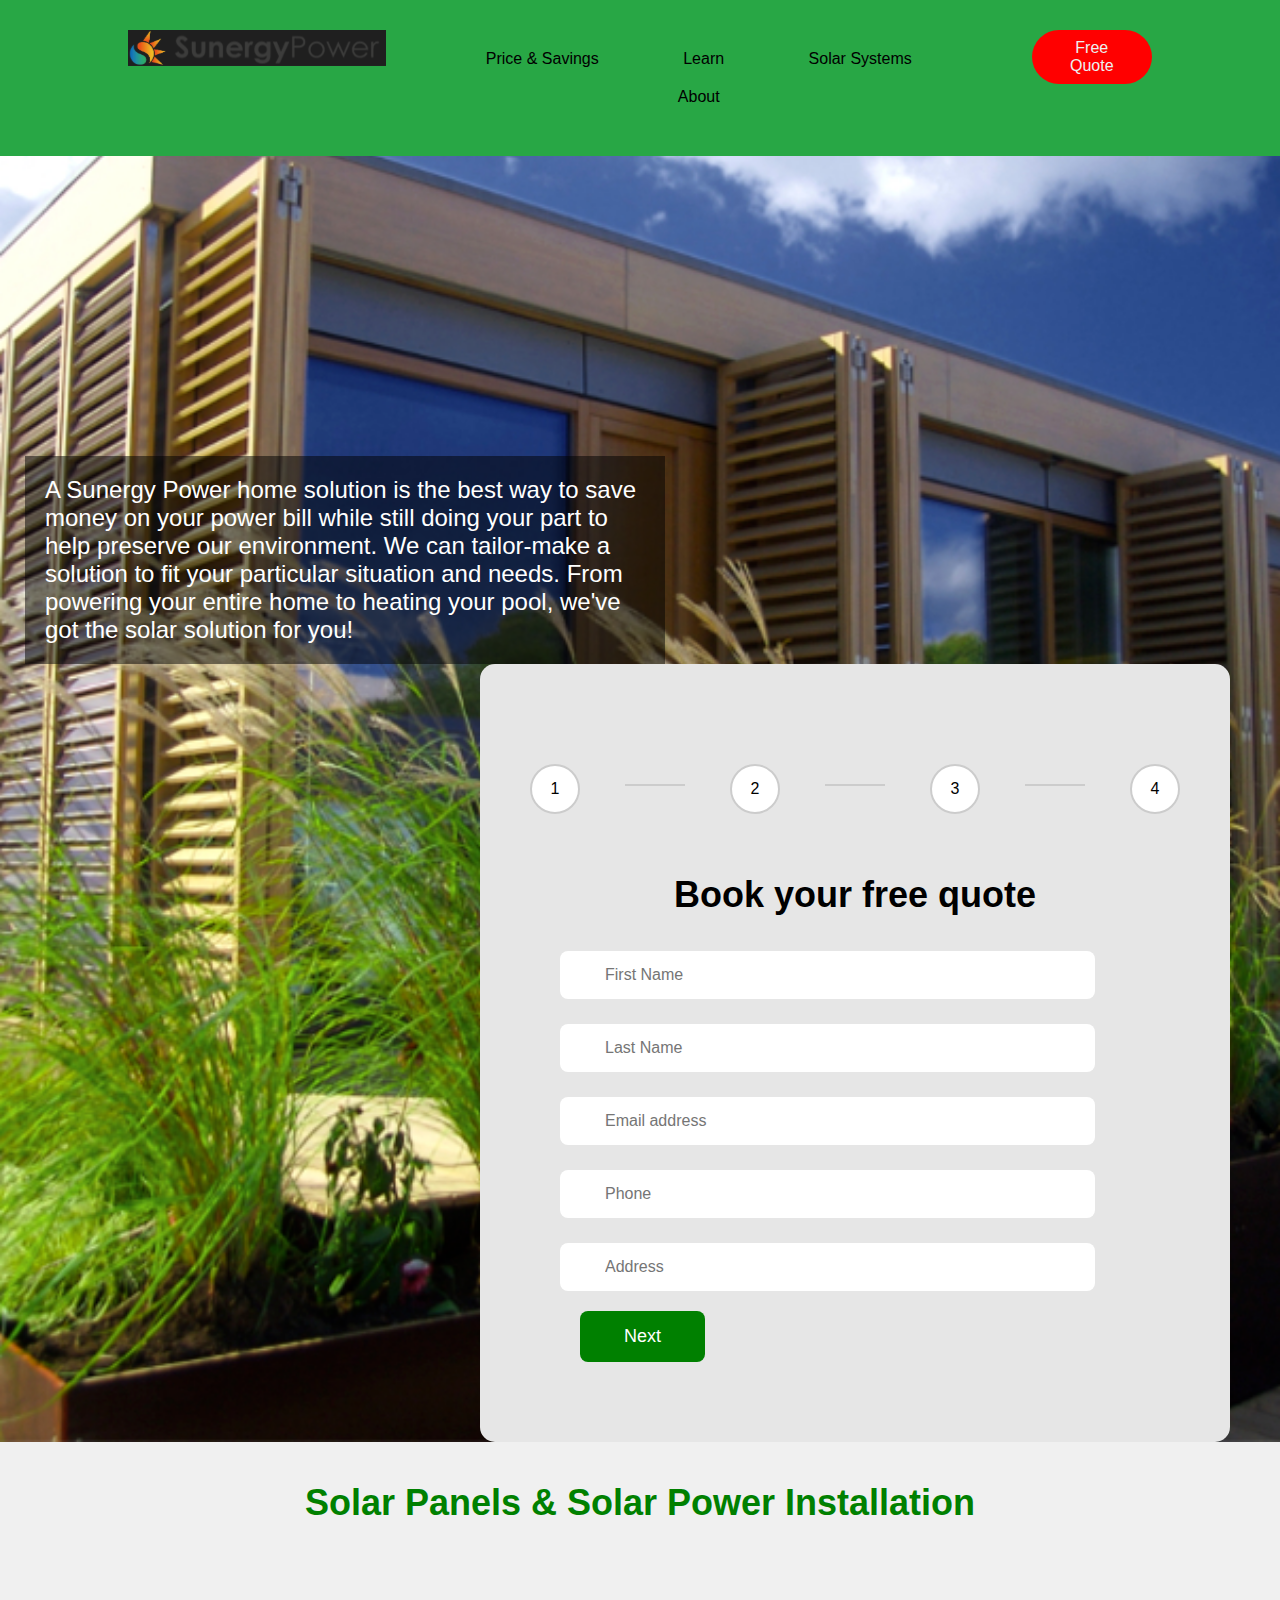
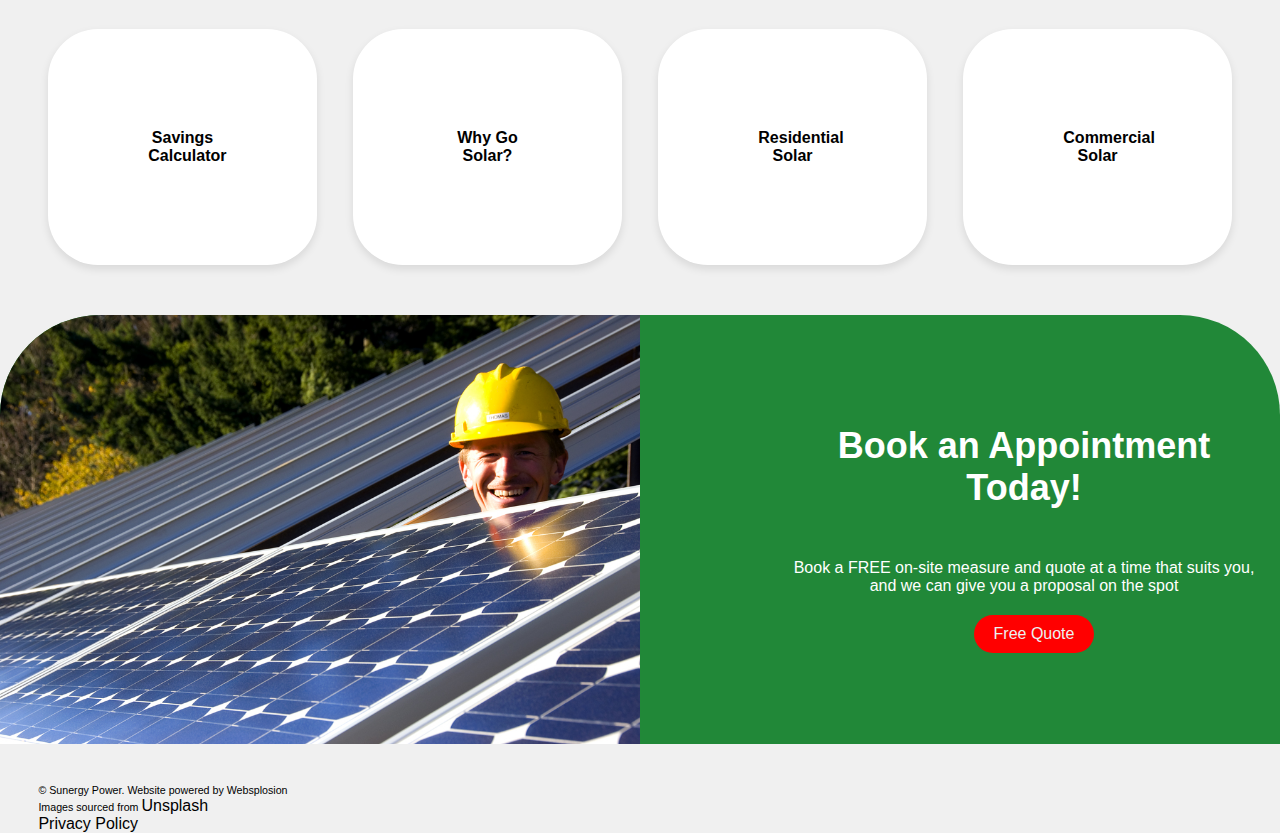
<file: index.html>
<!DOCTYPE html>
<html lang="en">
<!------------------------------HEAD------------------------------------------------>


<head>
    <meta charset="UTF-8">
    <meta http-equiv="X-UA-Compatible" content="IE=edge">
    <meta name="viewport" content="width=device-width, initial-scale=1.0">
    <title>Sunergy Power</title>
    <link rel="stylesheet" type="text/css" href="CSS/style.css">

</head>
<!------------------------------BODY------------------------------------------------>


<body>
    <section class="hero">
        <!--------------------------Navigation bar-------------------------------------->
        <header>
            <a href="index.html"><img class="logo" src="images/logo_wide.png" alt="logo"></a></div>
            <div class="burger" id="burgerid">
                <div class="line1"></div>
                <div class="line2"></div>
                <div class="line3"></div>
            </div>
            <nav>
                <ul class="nav__links" id="nav__linksid">
                    <li><a href="savings.html">Price & Savings</a>
                        <ul>
                            <li><a href="">Price & Savings</a></li>
                            <li><a href="">Solar Calculator</a></li>
                            <li><a href="">Finance</a></li>
                        </ul>
                        </div>
                    </li>
                    <li><a href="technical.html">Learn</a>
                        <ul>
                            <li><a href="">How Solar Works</a></li>
                            <li><a href="">Why Go Solar</a></li>
                            <li><a href="">FAQ</a></li>
                        </ul>
                    </li>
                    <li><a href="systems.html">Solar Systems</a>
                        <ul>
                            <li><a href="">Residential Solar</a></li>
                            <li><a href="">Commercial Solar</a></li>
                            <li><a href="">Our Products</a></li>
                        </ul>
                    </li>
                    <li><a href="about.html">About</a>
                        <ul>
                            <li><a href="">About Us</a></li>
                            <li><a href="">Our Process</a></li>
                        </ul>
                    </li>
                </ul>
            </nav>
            <a href="quote.html"><button>Free Quote</button></a>
        </header>

        <!------------------------------Book Quote area---------------------------------->
        <section class="about">
            <p>A Sunergy Power home solution is the best way to save money on your power bill while still
                doing your part to help preserve our environment.

                We can tailor-make a solution to fit your particular situation and needs. From powering your
                entire home to heating your pool, we've got the solar solution for you!</p>
        </section>
        <div class="container">

            <div class="progress-bar">
                <div class="circle active">1</div>
                <div class="line"></div>
                <div class="circle">2</div>
                <div class="line"></div>
                <div class="circle">3</div>
                <div class="line"></div>
                <div class="circle">4</div>
            </div>

            <div class="form-box">
                <h2>Book your free quote</h2>
                <form>
                    <div class="input-group">
                        <input type="text" id="firstName" name="firstName" placeholder="First Name">
                    </div>
                    <div class="input-group">
                        <input type="text" id="lastName" name="lastName" placeholder="Last Name">
                    </div>
                    <div class="input-group">
                        <input type="email" id="email" name="email" placeholder="Email address">
                    </div>
                    <div class="input-group">
                        <input type="tel" id="phone" name="phone" placeholder="Phone">
                    </div>
                    <div class="input-group">
                        <input type="text" id="address" name="address" placeholder="Address">
                    </div>
                    <button type="submit" class="next-btn">Next</button>
                </form>
            </div>
        </div>
    </section>
    <!------------------------------------Main area------------------------------------>
    <section class="content">
        <h2>Solar Panels & Solar Power Installation</h2>

        <section class="services">
            <div class="service-box">
                <a href="">Savings Calculator</a>
            </div>
            <div class="service-box">
                <a href="">Why Go Solar?</a>
            </div>
            <div class="service-box">
                <a href="">Residential Solar</a>
            </div>
            <div class="service-box">
                <a href="">Commercial Solar</a>
            </div>
        </section>
    </section>

    <section class="booking">
        <img class="solar-panel-img" src="images/solar1.jpg" alt="solar panel">
        <div class="text-context">
            <h2>Book an Appointment Today!</h2>
            <p>Book a FREE on-site measure and quote at a time that suits you, and we can give you a proposal on the spot</p>
            <a href="quote.html"><button class="quote-button">Free Quote</button></a>
        </div>
    </section>

    <script src="JS/script.js"></script>

    <!--Footer Area-->
    <footer>
        <p><small>&copy; Sunergy Power. Website powered by Websplosion</small></p>
        <p><small> Images sourced from <a href="https://unsplash.com/">Unsplash</a></small></p>
        <p><small><a href="privacy.html">Privacy Policy</a></small></p>
    </footer>
</body>

</html>
</file>
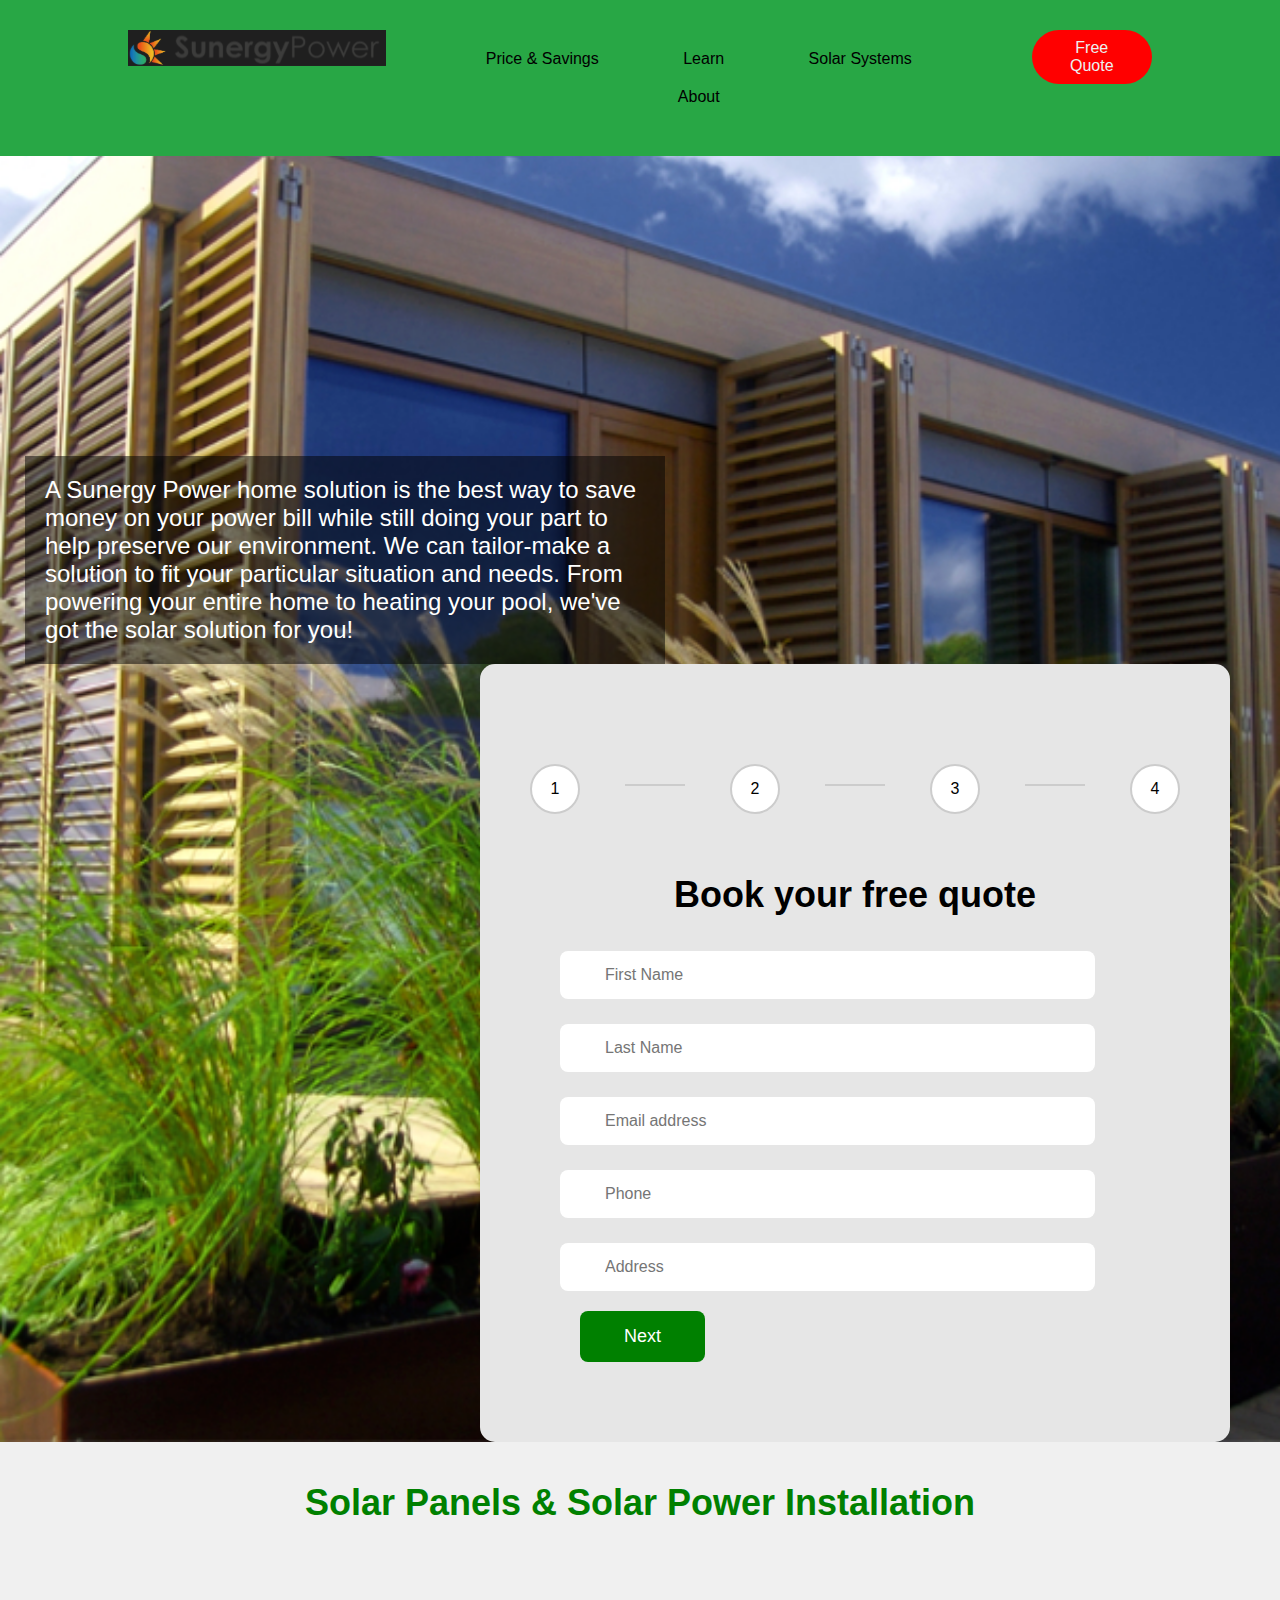
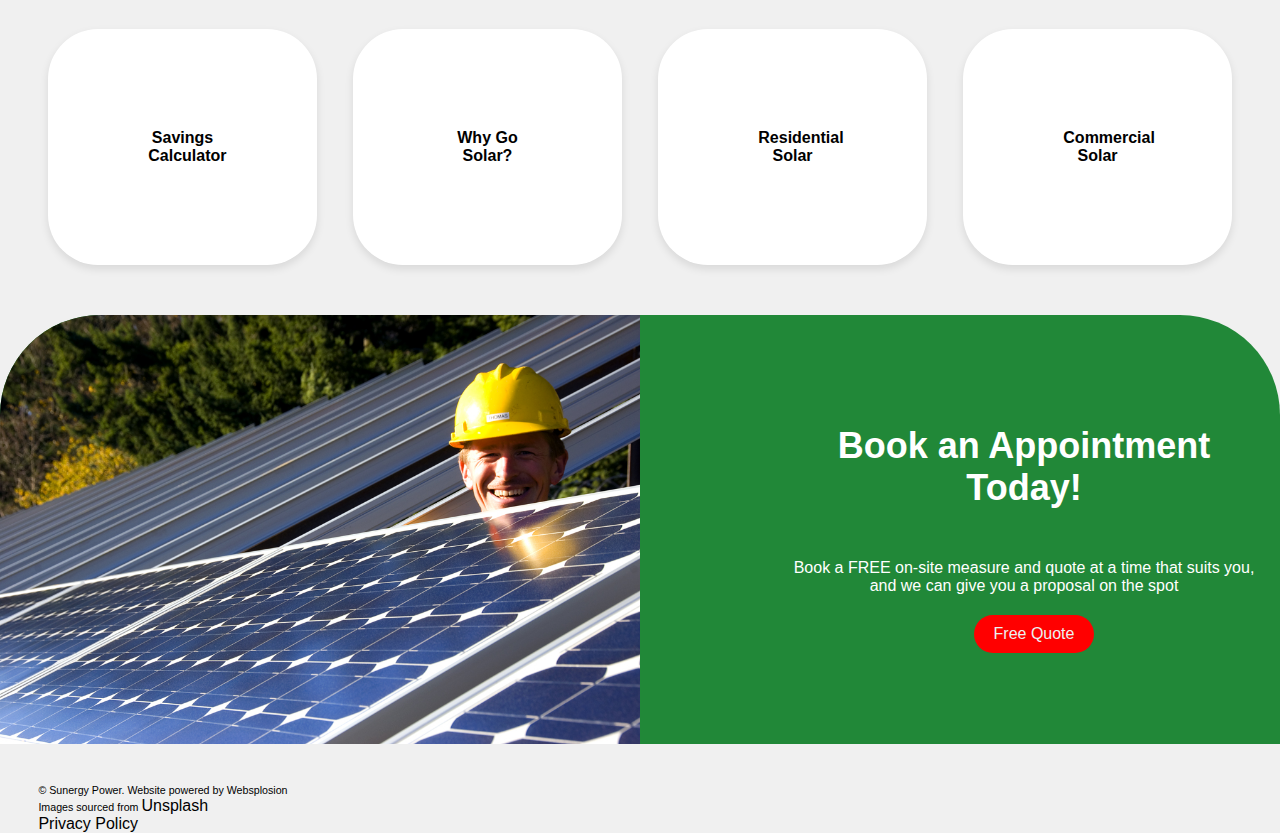
<file: Sunergy Power Website/index.html>
<!DOCTYPE html>
<html lang="en">
<!------------------------------HEAD------------------------------------------------>


<head>
    <meta charset="UTF-8">
    <meta http-equiv="X-UA-Compatible" content="IE=edge">
    <meta name="viewport" content="width=device-width, initial-scale=1.0">
    <title>Sunergy Power</title>
    <link rel="stylesheet" type="text/css" href="CSS/style.css">

</head>
<!------------------------------BODY------------------------------------------------>


<body>
    <section class="hero">
        <!--------------------------Navigation bar-------------------------------------->
        <header>
            <a href="index.html"><img class="logo" src="images/logo_wide.png" alt="logo"></a></div>
            <div class="burger" id="burgerid">
                <div class="line1"></div>
                <div class="line2"></div>
                <div class="line3"></div>
            </div>
            <nav>
                <ul class="nav__links" id="nav__linksid">
                    <li><a href="savings.html">Price & Savings</a>
                        <ul>
                            <li><a href="">Price & Savings</a></li>
                            <li><a href="">Solar Calculator</a></li>
                            <li><a href="">Finance</a></li>
                        </ul>
                        </div>
                    </li>
                    <li><a href="technical.html">Learn</a>
                        <ul>
                            <li><a href="">How Solar Works</a></li>
                            <li><a href="">Why Go Solar</a></li>
                            <li><a href="">FAQ</a></li>
                        </ul>
                    </li>
                    <li><a href="systems.html">Solar Systems</a>
                        <ul>
                            <li><a href="">Residential Solar</a></li>
                            <li><a href="">Commercial Solar</a></li>
                            <li><a href="">Our Products</a></li>
                        </ul>
                    </li>
                    <li><a href="about.html">About</a>
                        <ul>
                            <li><a href="">About Us</a></li>
                            <li><a href="">Our Process</a></li>
                        </ul>
                    </li>
                </ul>
            </nav>
            <a href="quote.html"><button>Free Quote</button></a>
        </header>

        <!------------------------------Book Quote area---------------------------------->
        <section class="about">
            <p>A Sunergy Power home solution is the best way to save money on your power bill while still
                doing your part to help preserve our environment.

                We can tailor-make a solution to fit your particular situation and needs. From powering your
                entire home to heating your pool, we've got the solar solution for you!</p>
        </section>
        <div class="container">

            <div class="progress-bar">
                <div class="circle active">1</div>
                <div class="line"></div>
                <div class="circle">2</div>
                <div class="line"></div>
                <div class="circle">3</div>
                <div class="line"></div>
                <div class="circle">4</div>
            </div>

            <div class="form-box">
                <h2>Book your free quote</h2>
                <form>
                    <div class="input-group">
                        <input type="text" id="firstName" name="firstName" placeholder="First Name">
                    </div>
                    <div class="input-group">
                        <input type="text" id="lastName" name="lastName" placeholder="Last Name">
                    </div>
                    <div class="input-group">
                        <input type="email" id="email" name="email" placeholder="Email address">
                    </div>
                    <div class="input-group">
                        <input type="tel" id="phone" name="phone" placeholder="Phone">
                    </div>
                    <div class="input-group">
                        <input type="text" id="address" name="address" placeholder="Address">
                    </div>
                    <button type="submit" class="next-btn">Next</button>
                </form>
            </div>
        </div>
    </section>
    <!------------------------------------Main area------------------------------------>
    <section class="content">
        <h2>Solar Panels & Solar Power Installation</h2>

        <section class="services">
            <div class="service-box">
                <a href="">Savings Calculator</a>
            </div>
            <div class="service-box">
                <a href="">Why Go Solar?</a>
            </div>
            <div class="service-box">
                <a href="">Residential Solar</a>
            </div>
            <div class="service-box">
                <a href="">Commercial Solar</a>
            </div>
        </section>
    </section>

    <section class="booking">
        <img class="solar-panel-img" src="images/solar1.jpg" alt="solar panel">
        <div class="text-context">
            <h2>Book an Appointment Today!</h2>
            <p>Book a FREE on-site measure and quote at a time that suits you, and we can give you a proposal on the spot</p>
            <a href="quote.html"><button class="quote-button">Free Quote</button></a>
        </div>
    </section>

    <script src="JS/script.js"></script>

    <!--Footer Area-->
    <footer>
        <p><small>&copy; Sunergy Power. Website powered by Websplosion</small></p>
        <p><small> Images sourced from <a href="https://unsplash.com/">Unsplash</a></small></p>
        <p><small><a href="privacy.html">Privacy Policy</a></small></p>
    </footer>
</body>

</html>
</file>
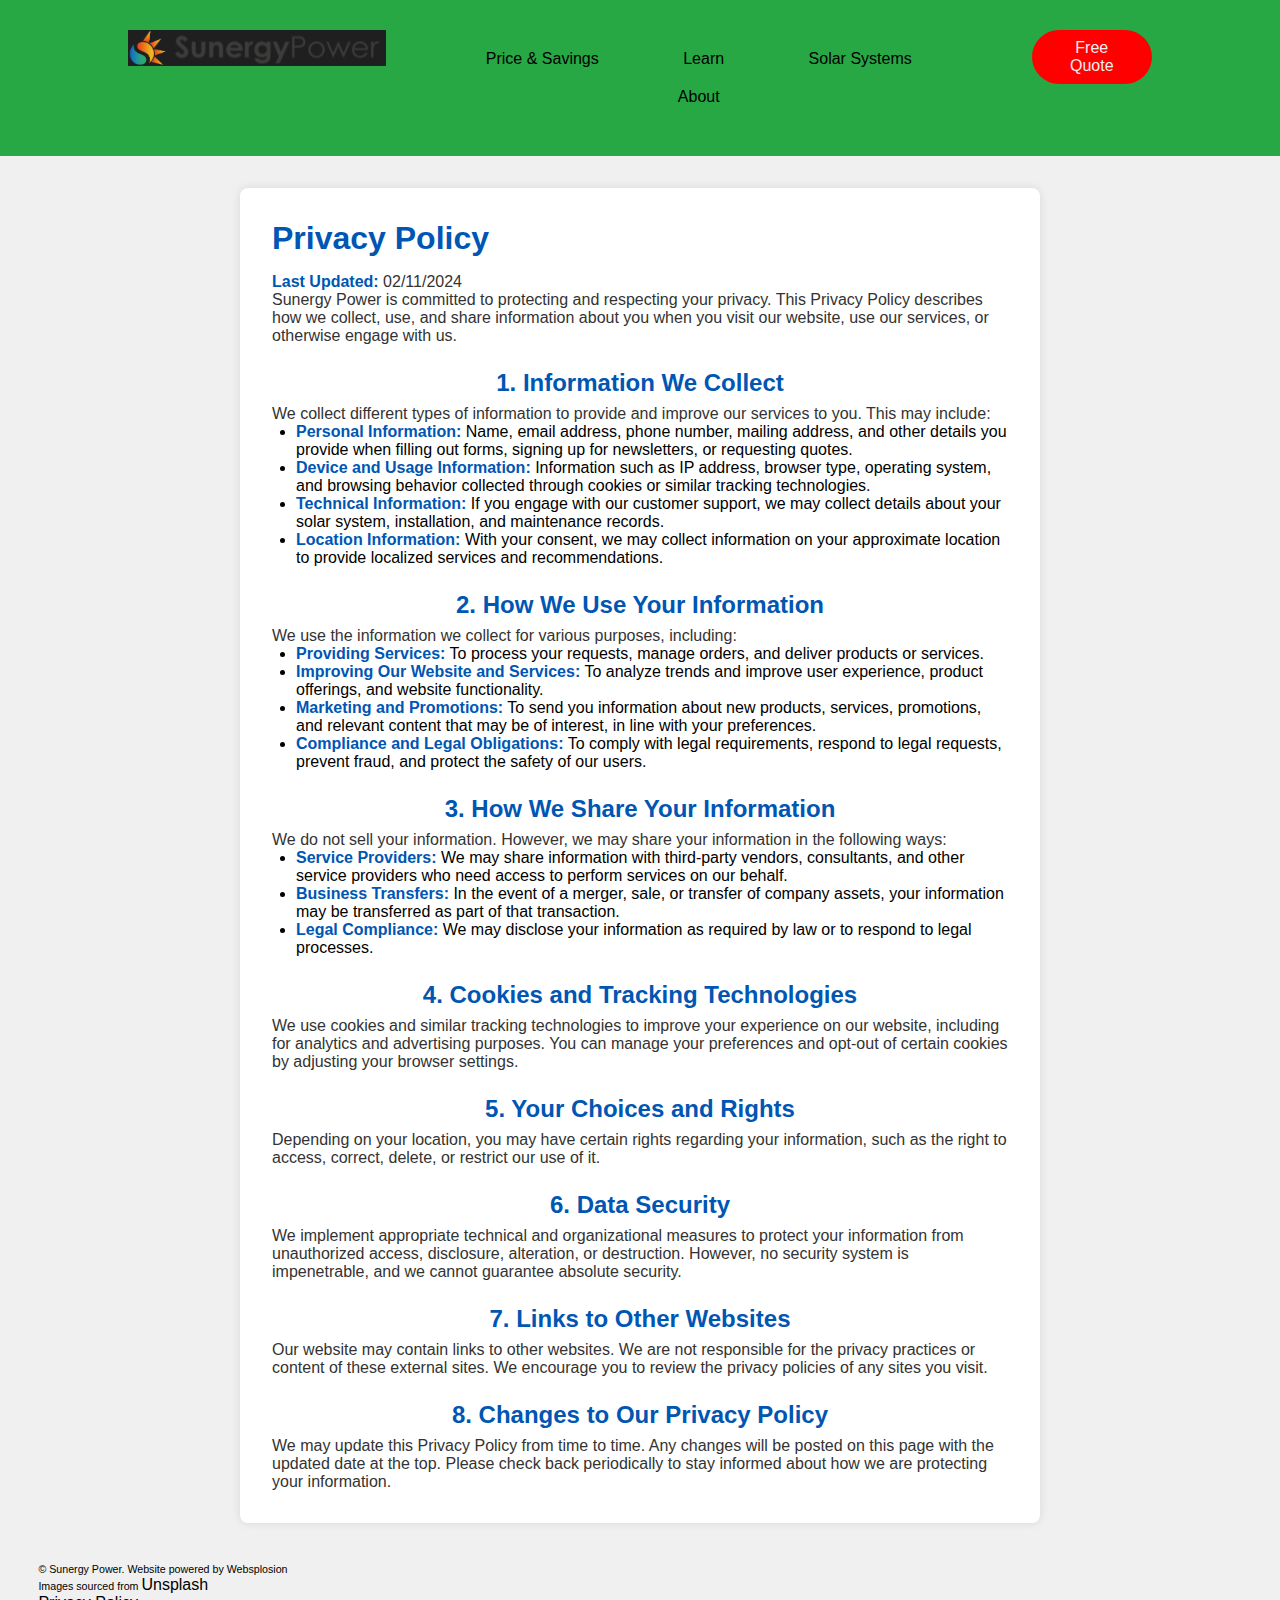
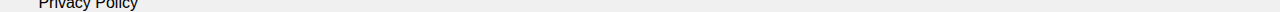
<file: privacy.html>
<!DOCTYPE html>
<html lang="en">
<!------------------------------HEAD------------------------------------------------>


<head>
    <meta charset="UTF-8">
    <meta http-equiv="X-UA-Compatible" content="IE=edge">
    <meta name="viewport" content="width=device-width, initial-scale=1.0">
    <title>Sunergy Power</title>
    <link rel="stylesheet" type="text/css" href="CSS/style.css">

</head>
<!------------------------------BODY------------------------------------------------>


<body>
    <!--------------------------Navigation bar-------------------------------------->
    <header>
        <a href="index.html"><img class="logo" src="images/logo_wide.png" alt="logo"></a></div>
        <div class="burger" id="burgerid">
            <div class="line1"></div>
            <div class="line2"></div>
            <div class="line3"></div>
        </div>
        <nav>
            <ul class="nav__links" id="nav__linksid">
                <li><a href="savings.html">Price & Savings</a>
                    <ul>
                        <li><a href="">Price & Savings</a></li>
                        <li><a href="">Solar Calculator</a></li>
                        <li><a href="">Finance</a></li>
                    </ul>
                    </div>
                </li>
                <li><a href="technical.html">Learn</a>
                    <ul>
                        <li><a href="">How Solar Works</a></li>
                        <li><a href="">Why Go Solar</a></li>
                        <li><a href="">FAQ</a></li>
                    </ul>
                </li>
                <li><a href="systems.html">Solar Systems</a>
                    <ul>
                        <li><a href="">Residential Solar</a></li>
                        <li><a href="">Commercial Solar</a></li>
                        <li><a href="">Our Products</a></li>
                    </ul>
                </li>
                <li><a href="about.html">About</a>
                    <ul>
                        <li><a href="">About Us</a></li>
                        <li><a href="">Our Process</a></li>
                    </ul>
                </li>
            </ul>
        </nav>
        <a href="quote.html"><button>Free Quote</button></a>
    </header>


    <!------------------------------------Main area------------------------------------>
    <div class="privacy">
        <h1>Privacy Policy</h1>
        <p><strong>Last Updated:</strong> 02/11/2024</p>

        <p>Sunergy Power is committed to protecting and respecting your privacy. This
            Privacy Policy describes how we collect, use, and share information about you when you visit our website,
            use our services, or otherwise engage with us.</p>

        <h2>1. Information We Collect</h2>
        <p>We collect different types of information to provide and improve our services to you. This may include:</p>
        <ul>
            <li><strong>Personal Information:</strong> Name, email address, phone number, mailing address, and other
                details you provide when filling out forms, signing up for newsletters, or requesting quotes.</li>
            <li><strong>Device and Usage Information:</strong> Information such as IP address, browser type, operating
                system, and browsing behavior collected through cookies or similar tracking technologies.</li>
            <li><strong>Technical Information:</strong> If you engage with our customer support, we may collect details
                about your solar system, installation, and maintenance records.</li>
            <li><strong>Location Information:</strong> With your consent, we may collect information on your approximate
                location to provide localized services and recommendations.</li>
        </ul>

        <h2>2. How We Use Your Information</h2>
        <p>We use the information we collect for various purposes, including:</p>
        <ul>
            <li><strong>Providing Services:</strong> To process your requests, manage orders, and deliver products or
                services.</li>
            <li><strong>Improving Our Website and Services:</strong> To analyze trends and improve user experience,
                product offerings, and website functionality.</li>
            <li><strong>Marketing and Promotions:</strong> To send you information about new products, services,
                promotions, and relevant content that may be of interest, in line with your preferences.</li>
            <li><strong>Compliance and Legal Obligations:</strong> To comply with legal requirements, respond to legal
                requests, prevent fraud, and protect the safety of our users.</li>
        </ul>

        <h2>3. How We Share Your Information</h2>
        <p>We do not sell your information. However, we may share your information in the following ways:</p>
        <ul>
            <li><strong>Service Providers:</strong> We may share information with third-party vendors, consultants, and
                other service providers who need access to perform services on our behalf.</li>
            <li><strong>Business Transfers:</strong> In the event of a merger, sale, or transfer of company assets, your
                information may be transferred as part of that transaction.</li>
            <li><strong>Legal Compliance:</strong> We may disclose your information as required by law or to respond to
                legal processes.</li>
        </ul>

        <h2>4. Cookies and Tracking Technologies</h2>
        <p>We use cookies and similar tracking technologies to improve your experience on our website, including for
            analytics and advertising purposes. You can manage your preferences and opt-out of certain cookies by
            adjusting your browser settings.</p>

        <h2>5. Your Choices and Rights</h2>
        <p>Depending on your location, you may have certain rights regarding your information, such as the right to
            access, correct, delete, or restrict our use of it.</p>

        <h2>6. Data Security</h2>
        <p>We implement appropriate technical and organizational measures to protect your information from unauthorized
            access, disclosure, alteration, or destruction. However, no security system is impenetrable, and we cannot
            guarantee absolute security.</p>

        <h2>7. Links to Other Websites</h2>
        <p>Our website may contain links to other websites. We are not responsible for the privacy practices or content
            of these external sites. We encourage you to review the privacy policies of any sites you visit.</p>

        <h2>8. Changes to Our Privacy Policy</h2>
        <p>We may update this Privacy Policy from time to time. Any changes will be posted on this page with the updated
            date at the top. Please check back periodically to stay informed about how we are protecting your
            information.</p>
    </div>

    <script src="JS/script.js"></script>

    <!--Footer Area-->
    <footer>
        <p><small>&copy; Sunergy Power. Website powered by Websplosion</small></p>
        <p><small> Images sourced from <a href="https://unsplash.com/">Unsplash</a></small></p>
        <p><small><a href="privacy.html">Privacy Policy</a></small></p>
    </footer>
</body>

</html>
</file>
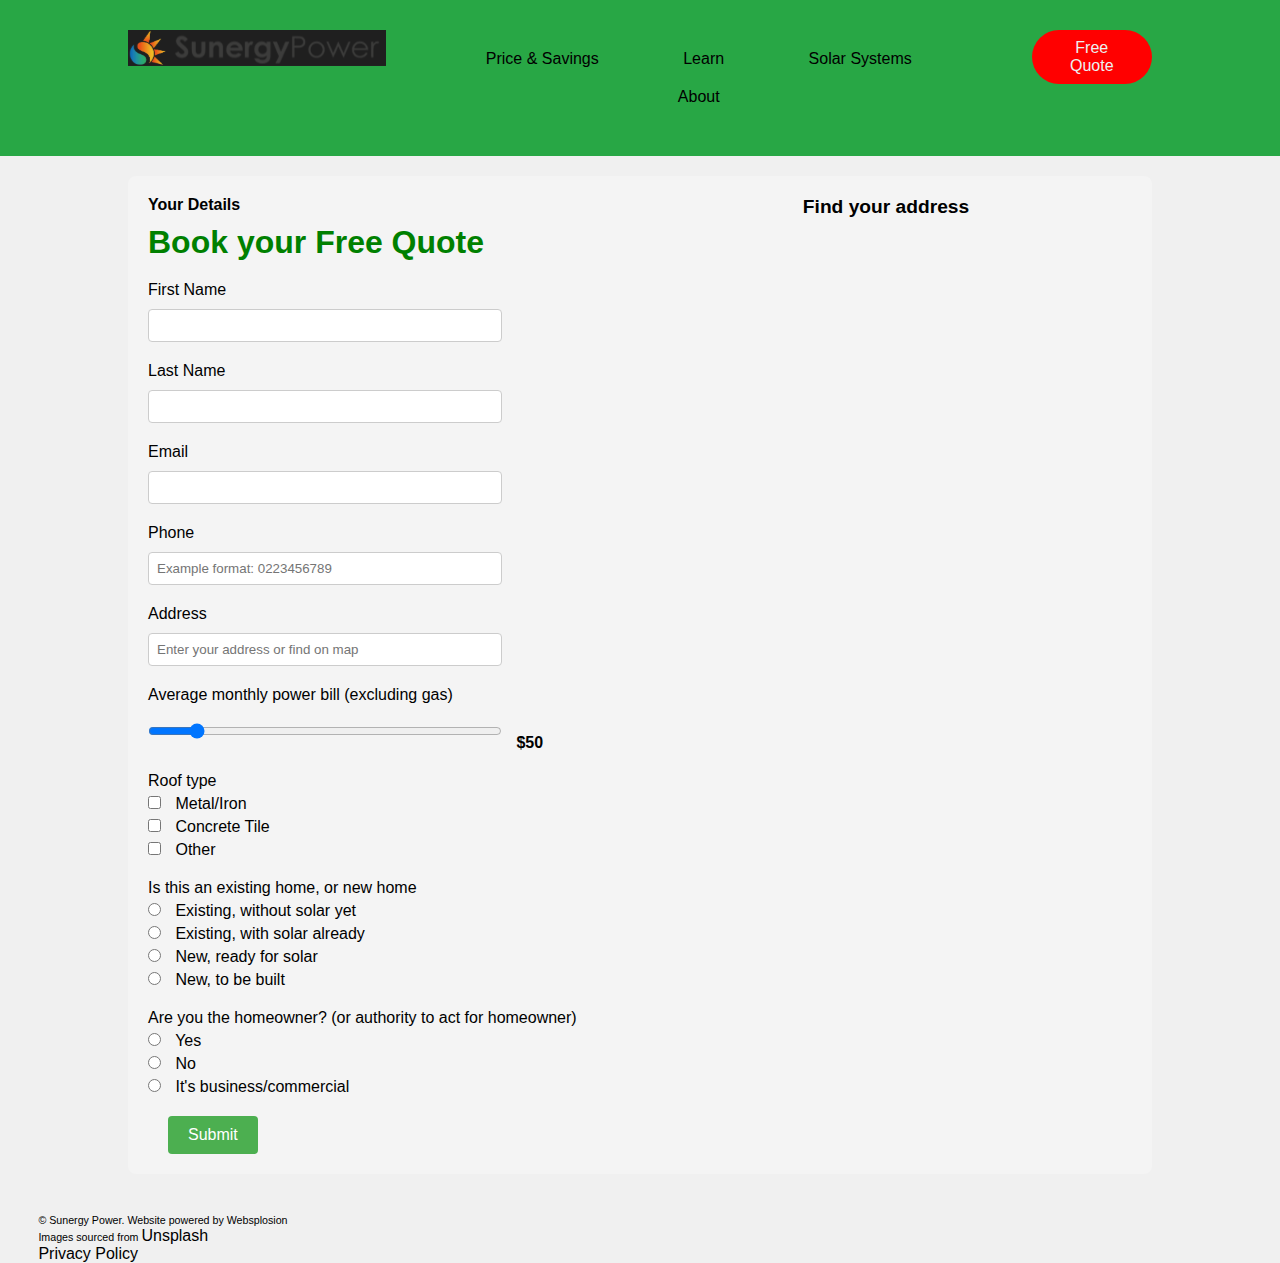
<file: quote.html>
<!DOCTYPE html>
<html lang="en">
<!------------------------------HEAD------------------------------------------------>


<head>
    <meta charset="UTF-8">
    <meta http-equiv="X-UA-Compatible" content="IE=edge">
    <meta name="viewport" content="width=device-width, initial-scale=1.0">
    <title>Sunergy Power</title>
    <link rel="stylesheet" type="text/css" href="CSS/style.css">

</head>
<!------------------------------BODY------------------------------------------------>


<body>
    <!--------------------------Navigation bar------------------------------------------>
    <header>
        <a href="index.html"><img class="logo" src="images/logo_wide.png" alt="logo"></a></div>
        <div class="burger" id="burgerid">
            <div class="line1"></div>
            <div class="line2"></div>
            <div class="line3"></div>
        </div>
        <nav>
            <ul class="nav__links" id="nav__linksid">
                <li><a href="savings.html">Price & Savings</a>
                    <ul>
                        <li><a href="">Price & Savings</a></li>
                        <li><a href="">Solar Calculator</a></li>
                        <li><a href="">Finance</a></li>
                    </ul>
                    </div>
                </li>
                <li><a href="technical.html">Learn</a>
                    <ul>
                        <li><a href="">How Solar Works</a></li>
                        <li><a href="">Why Go Solar</a></li>
                        <li><a href="">FAQ</a></li>
                    </ul>
                </li>
                <li><a href="systems.html">Solar Systems</a>
                    <ul>
                        <li><a href="">Residential Solar</a></li>
                        <li><a href="">Commercial Solar</a></li>
                        <li><a href="">Our Products</a></li>
                    </ul>
                </li>
                <li><a href="about.html">About</a>
                    <ul>
                        <li><a href="">About Us</a></li>
                        <li><a href="">Our Process</a></li>
                    </ul>
                </li>
            </ul>
        </nav>
        <a href="quote.html"><button>Free Quote</button></a>
    </header>

    <!--Header area-->
    <div class="container-quote">
        <form>
            <fieldset>
                <h1>Book your Free Quote</h1>

                <legend>Your Details</legend>

                <div class="input-group-quote">
                    <label for="first-name">First Name</label>
                    <input type="text" id="first-name" name="first-name">
                </div>

                <div class="input-group-quote">
                    <label for="last-name">Last Name</label>
                    <input type="text" id="last-name" name="last-name">
                </div>

                <div class="input-group-quote">
                    <label for="email">Email</label>
                    <input type="email" id="email" name="email">
                </div>

                <div class="input-group-quote">
                    <label for="phone">Phone</label>
                    <input type="tel" id="phone" name="phone" placeholder="Example format: 0223456789">
                </div>

                <div class="input-group-quote full-width">
                    <label for="address">Address</label>
                    <input type="text" id="address" name="address" placeholder="Enter your address or find on map">
                </div>

                <div class="input-group-quote full-width">
                    <label for="power-bill">Average monthly power bill (excluding gas)</label>
                    <input type="range" id="power-bill" name="power-bill" min="0" max="500" value="50">
                    <output for="power-bill" id="power-bill-output">$50</output>
                </div>

                <div class="input-group-quote">
                    <label>Roof type</label>
                    <div class="checkbox-group">
                        <label><input type="checkbox" name="roof-type" value="metal"> Metal/Iron</label>
                        <label><input type="checkbox" name="roof-type" value="tile"> Concrete Tile</label>
                        <label><input type="checkbox" name="roof-type" value="other"> Other</label>
                    </div>
                </div>

                <div class="input-group-quote">
                    <label>Is this an existing home, or new home</label>
                    <div class="radio-group">
                        <label><input type="radio" name="home-status" value="existing-no-solar"> Existing, without solar
                            yet</label>
                        <label><input type="radio" name="home-status" value="existing-solar"> Existing, with solar
                            already</label>
                        <label><input type="radio" name="home-status" value="new-ready"> New, ready for solar</label>
                        <label><input type="radio" name="home-status" value="new-to-be-built"> New, to be built</label>
                    </div>
                </div>

                <div class="input-group-quote">
                    <label>Are you the homeowner? (or authority to act for homeowner)</label>
                    <div class="radio-group">
                        <label><input type="radio" name="homeowner" value="yes"> Yes</label>
                        <label><input type="radio" name="homeowner" value="no"> No</label>
                        <label><input type="radio" name="homeowner" value="business"> It's business/commercial</label>
                    </div>
                </div>

                <button type="submit" class="submit-button">Submit</button>
            </fieldset>
        </form>

        <div class="map">
            <h2>Find your address</h2>
            <iframe
                src="https://www.google.com/maps/embed?pb=!1m18!1m12!1m3!1d3076.9242314482367!2d176.8447184768059!3d-39.53876323458276!2m3!1f0!2f0!3f0!3m2!1i1024!2i768!4f13.1!3m3!1m2!1s0x6d69b4156a9c6573%3A0x5f88e31686c62078!2s501%20Gloucester%20Street%2C%20Taradale%2C%20Napier%204112!5e0!3m2!1sen!2snz!4v1724812376122!5m2!1sen!2snz"
                width="600" height="450" style="border:0;" allowfullscreen="" loading="lazy"
                referrerpolicy="no-referrer-when-downgrade"></iframe>
        </div>
    </div>

    <script src="JS/script.js"></script>

    <!--Footer Area-->
    <footer>
        <p><small>&copy; Sunergy Power. Website powered by Websplosion</small></p>
        <p><small> Images sourced from <a href="https://unsplash.com/">Unsplash</a></small></p>
        <p><small><a href="privacy.html">Privacy Policy</a></small></p>
    </footer>
</body>

</html>
</file>
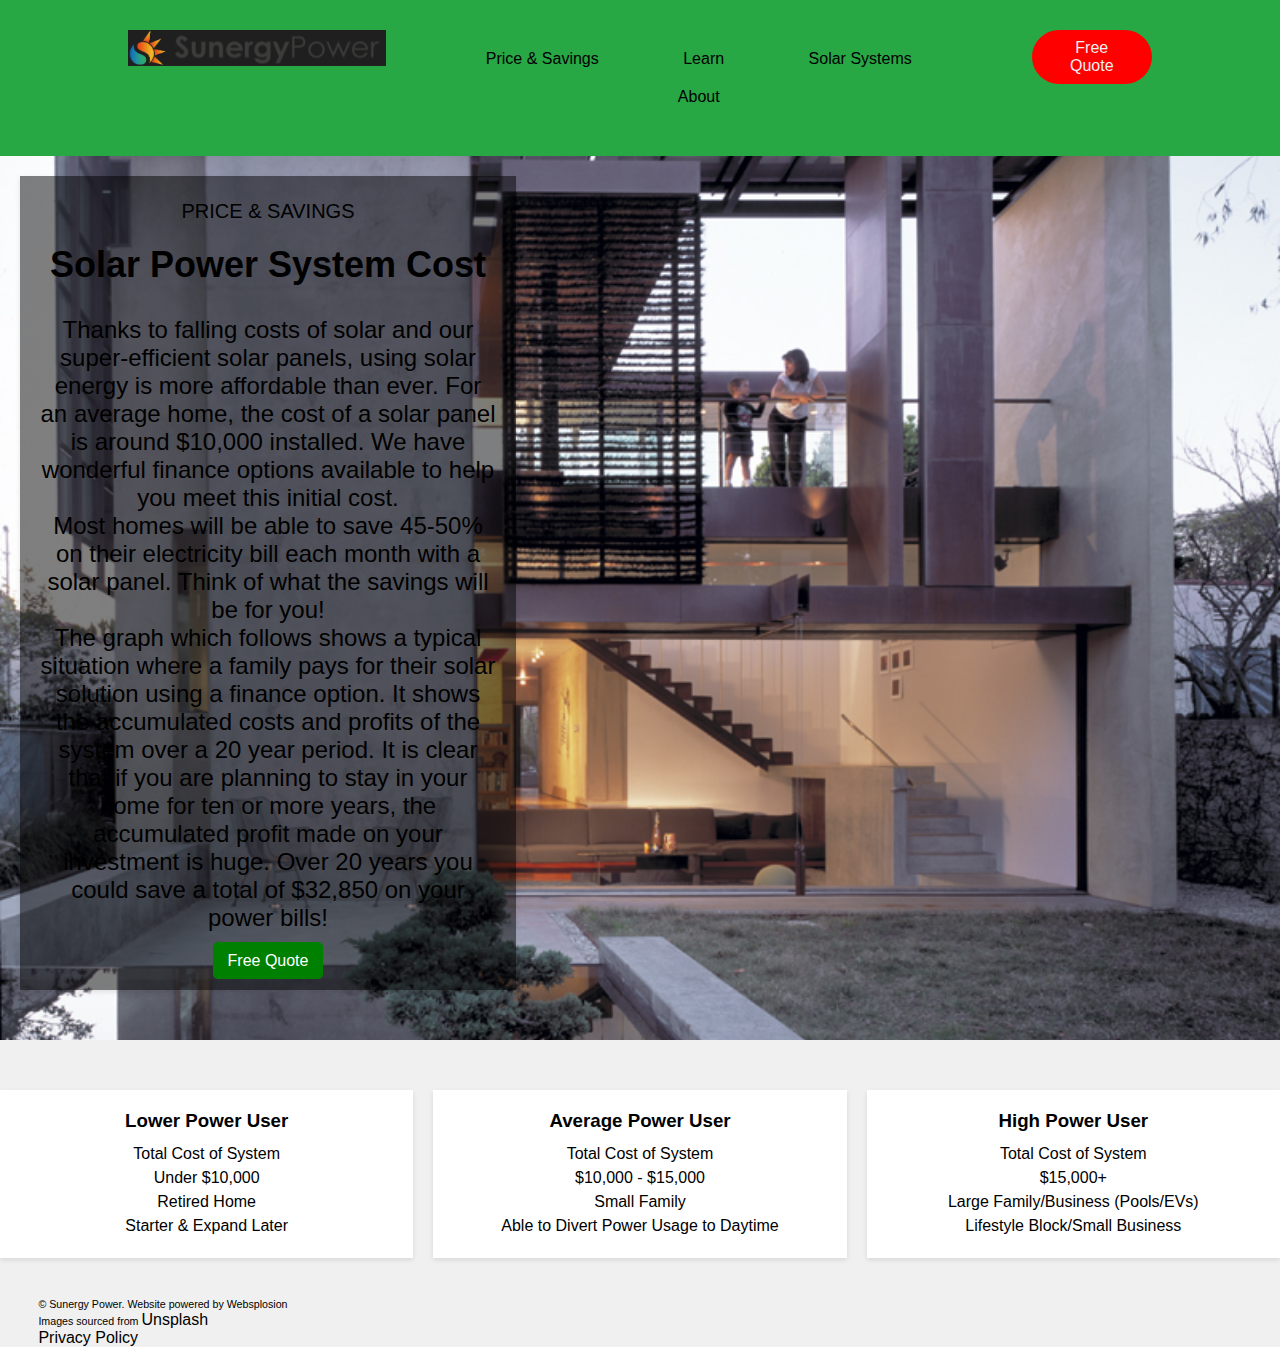
<file: savings.html>
<!DOCTYPE html>
<html lang="en">
<!------------------------------HEAD------------------------------------------------>


<head>
    <meta charset="UTF-8">
    <meta http-equiv="X-UA-Compatible" content="IE=edge">
    <meta name="viewport" content="width=device-width, initial-scale=1.0">
    <title>Sunergy Power</title>
    <link rel="stylesheet" type="text/css" href="CSS/style.css">

</head>
<!------------------------------BODY------------------------------------------------>


<body>
    <section class="hero-savings">
        <!--------------------------Navigation bar-------------------------------------->
        <header>
            <a href="index.html"><img class="logo" src="images/logo_wide.png" alt="logo"></a></div>
            <div class="burger" id="burgerid">
                <div class="line1"></div>
                <div class="line2"></div>
                <div class="line3"></div>
            </div>
            <nav>
                <ul class="nav__links" id="nav__linksid">
                    <li><a href="savings.html">Price & Savings</a>
                        <ul>
                            <li><a href="">Price & Savings</a></li>
                            <li><a href="">Solar Calculator</a></li>
                            <li><a href="">Finance</a></li>
                        </ul>
                        </div>
                    </li>
                    <li><a href="technical.html">Learn</a>
                        <ul>
                            <li><a href="">How Solar Works</a></li>
                            <li><a href="">Why Go Solar</a></li>
                            <li><a href="">FAQ</a></li>
                        </ul>
                    </li>
                    <li><a href="systems.html">Solar Systems</a>
                        <ul>
                            <li><a href="">Residential Solar</a></li>
                            <li><a href="">Commercial Solar</a></li>
                            <li><a href="">Our Products</a></li>
                        </ul>
                    </li>
                    <li><a href="about.html">About</a>
                        <ul>
                            <li><a href="">About Us</a></li>
                            <li><a href="">Our Process</a></li>
                        </ul>
                    </li>
                </ul>
            </nav>
            <a href="quote.html"><button>Free Quote</button></a>
        </header>

        <!------------------------------------Main area------------------------------------>
        <main>
            <section class="price-savings">
                <p><small>PRICE & SAVINGS</small></p>
                <h1>Solar Power System Cost</h1>
                <p>
                    Thanks to falling costs of solar and our super-efficient solar panels, using solar energy is more
                    affordable than ever. For an average home, the cost of a solar panel is around $10,000 installed. We
                    have wonderful finance options available to help you meet this initial cost. <br>
                    Most homes will be able to save 45-50% on their electricity bill each month with a solar panel.
                    Think of
                    what the savings will be for you! <br>
                    The graph which follows shows a typical situation where a family pays for their solar solution using
                    a
                    finance option. It shows the accumulated costs and profits of the system over a 20 year period. It
                    is
                    clear that if you are planning to stay in your home for ten or more years, the accumulated profit
                    made
                    on your investment is huge. Over 20 years you could save a total of $32,850 on your power bills!

                </p>
                <a href="quote.html" class="quote-btn">Free Quote</a>
            </section>
    </section>
    <section class="price-tiers">
        <div class="tier">
            <h3>Lower Power User</h3>
            <p>Total Cost of System<br>
                Under $10,000<br>
                Retired Home<br>
                Starter &amp; Expand Later</p>
        </div>
        <div class="tier">
            <h3>Average Power User</h3>
            <p>Total Cost of System<br>
                $10,000 - $15,000<br>
                Small Family<br>
                Able to Divert Power Usage to Daytime</p>
        </div>
        <div class="tier">
            <h3>High Power User</h3>
            <p>Total Cost of System<br>
                $15,000+<br>
                Large Family/Business (Pools/EVs)<br>
                Lifestyle Block/Small Business</p>
        </div>
    </section>

    </main>

    <script src="JS/script.js"></script>

    <!--Footer Area-->
    <footer>
        <p><small>&copy; Sunergy Power. Website powered by Websplosion</small></p>
        <p><small> Images sourced from <a href="https://unsplash.com/">Unsplash</a></small></p>
        <p><small><a href="privacy.html">Privacy Policy</a></small></p>
    </footer>
</body>

</html>
</file>
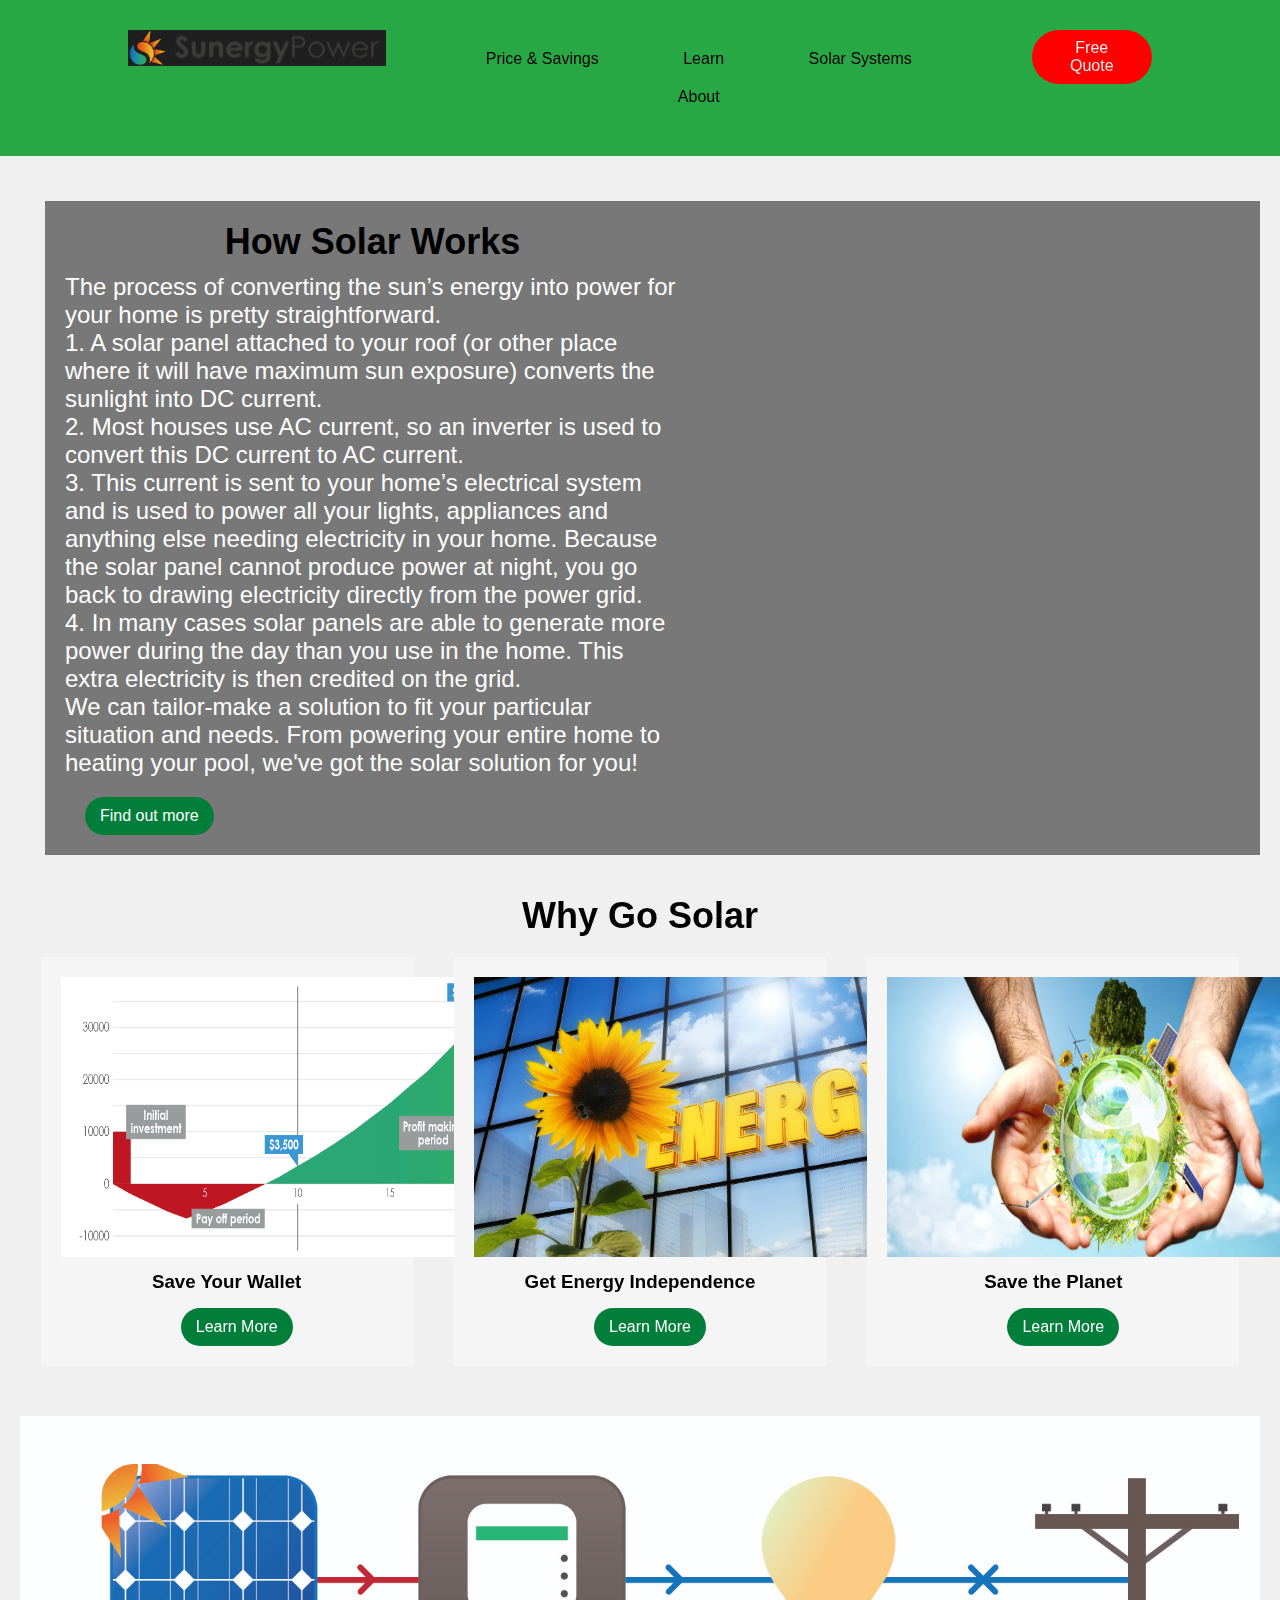
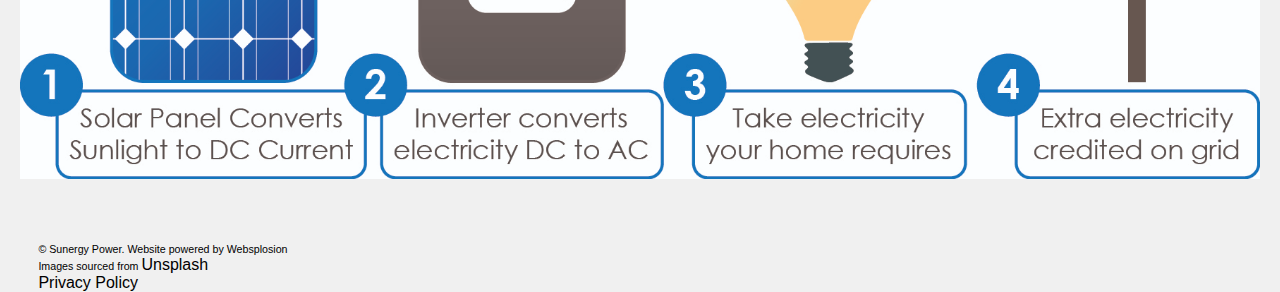
<file: technical.html>
<!DOCTYPE html>
<html lang="en">
<!------------------------------HEAD------------------------------------------------>


<head>
    <meta charset="UTF-8">
    <meta http-equiv="X-UA-Compatible" content="IE=edge">
    <meta name="viewport" content="width=device-width, initial-scale=1.0">
    <title>Sunergy Power</title>
    <link rel="stylesheet" type="text/css" href="CSS/style.css">

</head>
<!------------------------------BODY------------------------------------------------>


<body>
    <!--------------------------Navigation bar-------------------------------------->
    <header>
        <a href="index.html"><img class="logo" src="images/logo_wide.png" alt="logo"></a></div>
        <div class="burger" id="burgerid">
            <div class="line1"></div>
            <div class="line2"></div>
            <div class="line3"></div>
        </div>
        <nav>
            <ul class="nav__links" id="nav__linksid">
                <li><a href="savings.html">Price & Savings</a>
                    <ul>
                        <li><a href="">Price & Savings</a></li>
                        <li><a href="">Solar Calculator</a></li>
                        <li><a href="">Finance</a></li>
                    </ul>
                    </div>
                </li>
                <li><a href="technical.html">Learn</a>
                    <ul>
                        <li><a href="">How Solar Works</a></li>
                        <li><a href="">Why Go Solar</a></li>
                        <li><a href="">FAQ</a></li>
                    </ul>
                </li>
                <li><a href="systems.html">Solar Systems</a>
                    <ul>
                        <li><a href="">Residential Solar</a></li>
                        <li><a href="">Commercial Solar</a></li>
                        <li><a href="">Our Products</a></li>
                    </ul>
                </li>
                <li><a href="about.html">About</a>
                    <ul>
                        <li><a href="">About Us</a></li>
                        <li><a href="">Our Process</a></li>
                    </ul>
                </li>
            </ul>
        </nav>
        <a href="quote.html"><button>Free Quote</button></a>
    </header>

    <!------------------------------------Main area------------------------------------>
    <main>
        <section class="learn-section">
            <div class="how-solar-works">
                <h2>How Solar Works</h2>
                <p>The process of converting the sun’s energy into power for your home is pretty straightforward. <br>
                    1. A solar panel attached to your roof (or other place where it will have maximum sun exposure)
                    converts the sunlight into DC current. <br>
                    2. Most houses use AC current, so an inverter is used to convert this DC current to AC current. <br>
                    3. This current is sent to your home’s electrical system and is used to power all your lights,
                    appliances and anything else needing electricity in your home. Because the solar panel cannot
                    produce power at night, you go back to drawing electricity directly from the power grid. <br>
                    4. In many cases solar panels are able to generate more power during the day than you use in the
                    home. This extra electricity is then credited on the grid. <br>
                    We can tailor-make a solution to fit your particular situation and needs. From powering your entire
                    home to heating your pool, we've got the solar solution for you!
                </p>
                <button>Find out more</button>
            </div>
            <div class="video">
                <!-- Video -->
                <iframe width="560" height="315" src="https://www.youtube.com/embed/xKxrkht7CpY?si=gox7u8PLpmYcQKFX"
                    title="YouTube video player" frameborder="0"
                    allow="accelerometer; autoplay; clipboard-write; encrypted-media; gyroscope; picture-in-picture; web-share"
                    referrerpolicy="strict-origin-when-cross-origin" allowfullscreen></iframe>
            </div>
        </section>

        <!-- Why Go Solar Section -->
        <section class="why-solar">
            <h2>Why Go Solar</h2>
            <div class="solar-cards">
                <div class="card">
                    <img src="images/money_savings.jpg" alt="Save Your Wallet">
                    <h3>Save Your Wallet</h3>
                    <button>Learn More</button>
                </div>
                <div class="card">
                    <img src="images/solar.jpg" alt="Get Energy Independence">
                    <h3>Get Energy Independence</h3>
                    <button>Learn More</button>
                </div>
                <div class="card">
                    <img src="images/green1.jpg" alt="Save the Planet">
                    <h3>Save the Planet</h3>
                    <button>Learn More</button>
                </div>
            </div>
        </section>

        <section class="diagram">
            <img src="images/how_it_works.jpg" alt="Diagram showing how solar power works in the home.">
        </section>
    </main>

    <script src="JS/script.js"></script>

    <!--Footer Area-->
    <footer>
        <p><small>&copy; Sunergy Power. Website powered by Websplosion</small></p>
        <p><small> Images sourced from <a href="https://unsplash.com/">Unsplash</a></small></p>
        <p><small><a href="privacy.html">Privacy Policy</a></small></p>
    </footer>
</body>

</html>
</file>
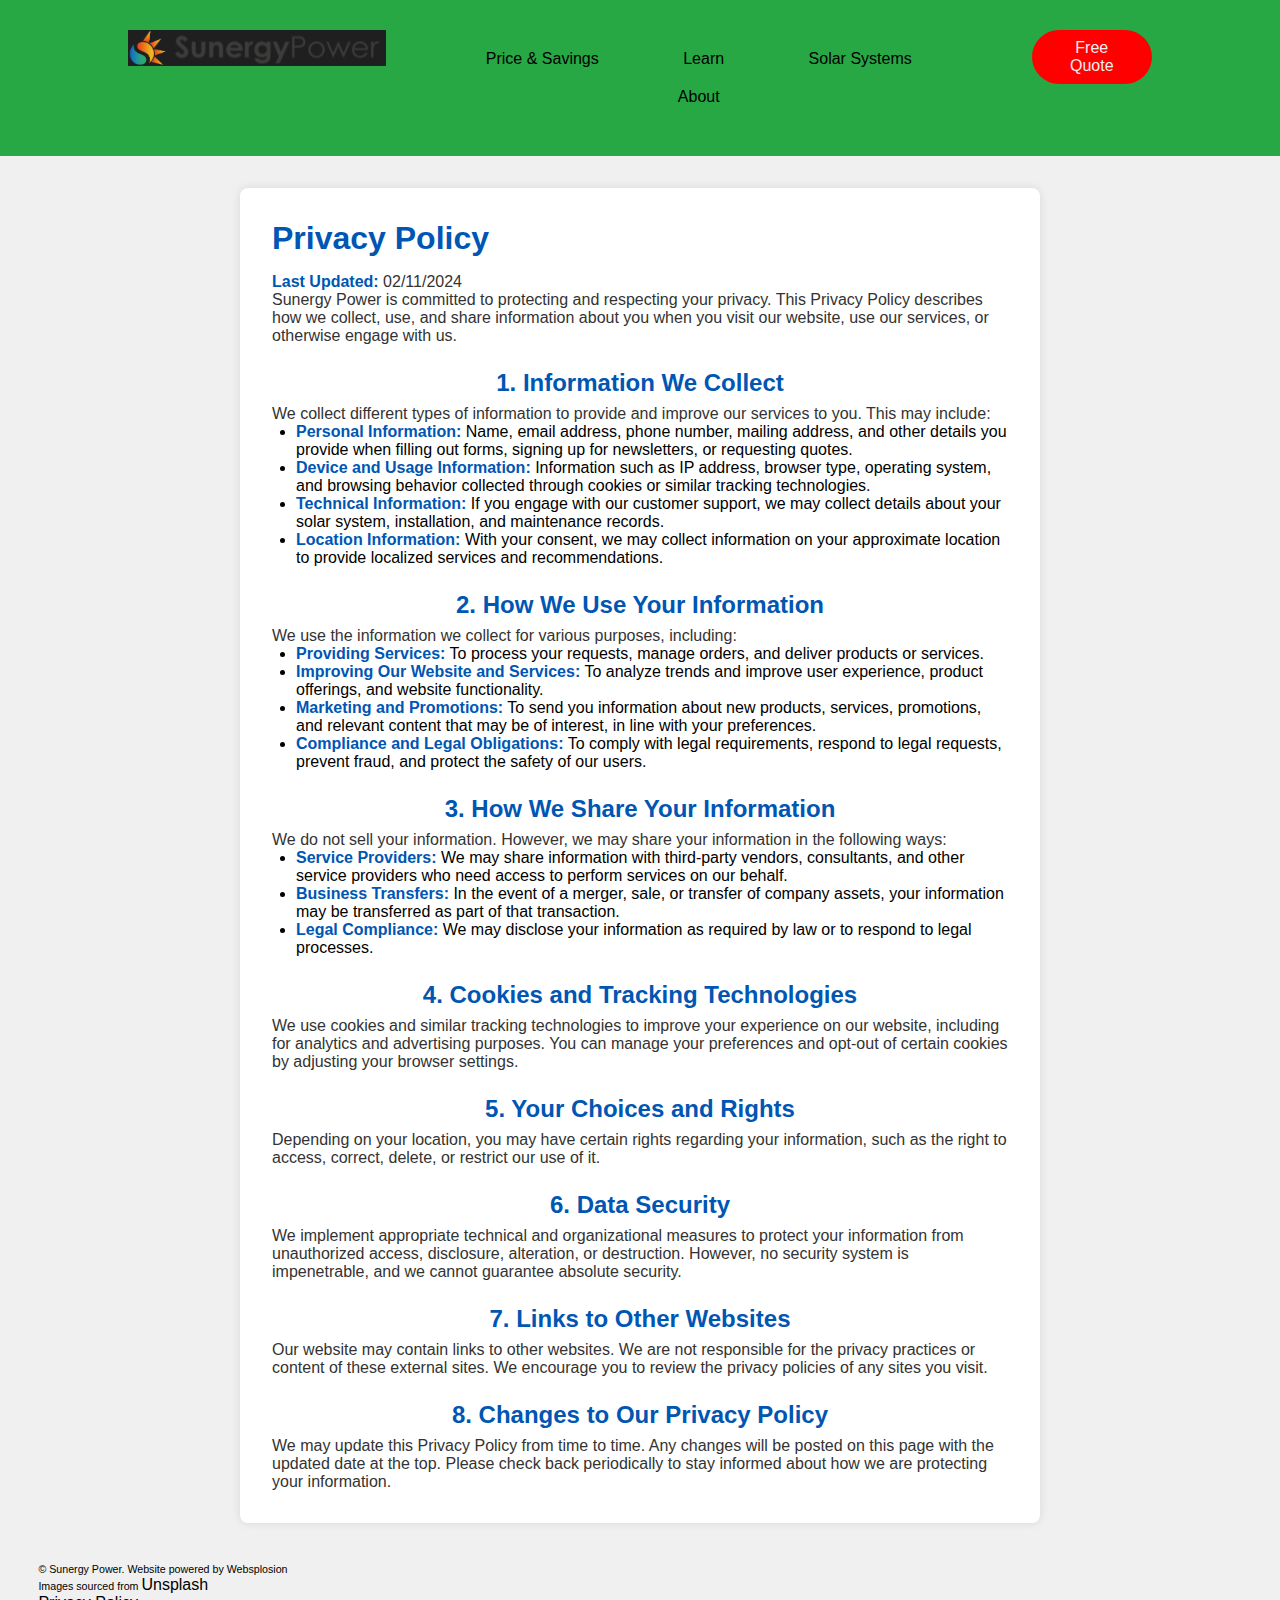
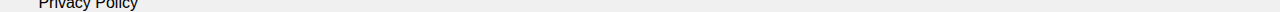
<file: Sunergy Power Website/privacy.html>
<!DOCTYPE html>
<html lang="en">
<!------------------------------HEAD------------------------------------------------>


<head>
    <meta charset="UTF-8">
    <meta http-equiv="X-UA-Compatible" content="IE=edge">
    <meta name="viewport" content="width=device-width, initial-scale=1.0">
    <title>Sunergy Power</title>
    <link rel="stylesheet" type="text/css" href="CSS/style.css">

</head>
<!------------------------------BODY------------------------------------------------>


<body>
    <!--------------------------Navigation bar-------------------------------------->
    <header>
        <a href="index.html"><img class="logo" src="images/logo_wide.png" alt="logo"></a></div>
        <div class="burger" id="burgerid">
            <div class="line1"></div>
            <div class="line2"></div>
            <div class="line3"></div>
        </div>
        <nav>
            <ul class="nav__links" id="nav__linksid">
                <li><a href="savings.html">Price & Savings</a>
                    <ul>
                        <li><a href="">Price & Savings</a></li>
                        <li><a href="">Solar Calculator</a></li>
                        <li><a href="">Finance</a></li>
                    </ul>
                    </div>
                </li>
                <li><a href="technical.html">Learn</a>
                    <ul>
                        <li><a href="">How Solar Works</a></li>
                        <li><a href="">Why Go Solar</a></li>
                        <li><a href="">FAQ</a></li>
                    </ul>
                </li>
                <li><a href="systems.html">Solar Systems</a>
                    <ul>
                        <li><a href="">Residential Solar</a></li>
                        <li><a href="">Commercial Solar</a></li>
                        <li><a href="">Our Products</a></li>
                    </ul>
                </li>
                <li><a href="about.html">About</a>
                    <ul>
                        <li><a href="">About Us</a></li>
                        <li><a href="">Our Process</a></li>
                    </ul>
                </li>
            </ul>
        </nav>
        <a href="quote.html"><button>Free Quote</button></a>
    </header>


    <!------------------------------------Main area------------------------------------>
    <div class="privacy">
        <h1>Privacy Policy</h1>
        <p><strong>Last Updated:</strong> 02/11/2024</p>

        <p>Sunergy Power is committed to protecting and respecting your privacy. This
            Privacy Policy describes how we collect, use, and share information about you when you visit our website,
            use our services, or otherwise engage with us.</p>

        <h2>1. Information We Collect</h2>
        <p>We collect different types of information to provide and improve our services to you. This may include:</p>
        <ul>
            <li><strong>Personal Information:</strong> Name, email address, phone number, mailing address, and other
                details you provide when filling out forms, signing up for newsletters, or requesting quotes.</li>
            <li><strong>Device and Usage Information:</strong> Information such as IP address, browser type, operating
                system, and browsing behavior collected through cookies or similar tracking technologies.</li>
            <li><strong>Technical Information:</strong> If you engage with our customer support, we may collect details
                about your solar system, installation, and maintenance records.</li>
            <li><strong>Location Information:</strong> With your consent, we may collect information on your approximate
                location to provide localized services and recommendations.</li>
        </ul>

        <h2>2. How We Use Your Information</h2>
        <p>We use the information we collect for various purposes, including:</p>
        <ul>
            <li><strong>Providing Services:</strong> To process your requests, manage orders, and deliver products or
                services.</li>
            <li><strong>Improving Our Website and Services:</strong> To analyze trends and improve user experience,
                product offerings, and website functionality.</li>
            <li><strong>Marketing and Promotions:</strong> To send you information about new products, services,
                promotions, and relevant content that may be of interest, in line with your preferences.</li>
            <li><strong>Compliance and Legal Obligations:</strong> To comply with legal requirements, respond to legal
                requests, prevent fraud, and protect the safety of our users.</li>
        </ul>

        <h2>3. How We Share Your Information</h2>
        <p>We do not sell your information. However, we may share your information in the following ways:</p>
        <ul>
            <li><strong>Service Providers:</strong> We may share information with third-party vendors, consultants, and
                other service providers who need access to perform services on our behalf.</li>
            <li><strong>Business Transfers:</strong> In the event of a merger, sale, or transfer of company assets, your
                information may be transferred as part of that transaction.</li>
            <li><strong>Legal Compliance:</strong> We may disclose your information as required by law or to respond to
                legal processes.</li>
        </ul>

        <h2>4. Cookies and Tracking Technologies</h2>
        <p>We use cookies and similar tracking technologies to improve your experience on our website, including for
            analytics and advertising purposes. You can manage your preferences and opt-out of certain cookies by
            adjusting your browser settings.</p>

        <h2>5. Your Choices and Rights</h2>
        <p>Depending on your location, you may have certain rights regarding your information, such as the right to
            access, correct, delete, or restrict our use of it.</p>

        <h2>6. Data Security</h2>
        <p>We implement appropriate technical and organizational measures to protect your information from unauthorized
            access, disclosure, alteration, or destruction. However, no security system is impenetrable, and we cannot
            guarantee absolute security.</p>

        <h2>7. Links to Other Websites</h2>
        <p>Our website may contain links to other websites. We are not responsible for the privacy practices or content
            of these external sites. We encourage you to review the privacy policies of any sites you visit.</p>

        <h2>8. Changes to Our Privacy Policy</h2>
        <p>We may update this Privacy Policy from time to time. Any changes will be posted on this page with the updated
            date at the top. Please check back periodically to stay informed about how we are protecting your
            information.</p>
    </div>

    <script src="JS/script.js"></script>

    <!--Footer Area-->
    <footer>
        <p><small>&copy; Sunergy Power. Website powered by Websplosion</small></p>
        <p><small> Images sourced from <a href="https://unsplash.com/">Unsplash</a></small></p>
        <p><small><a href="privacy.html">Privacy Policy</a></small></p>
    </footer>
</body>

</html>
</file>
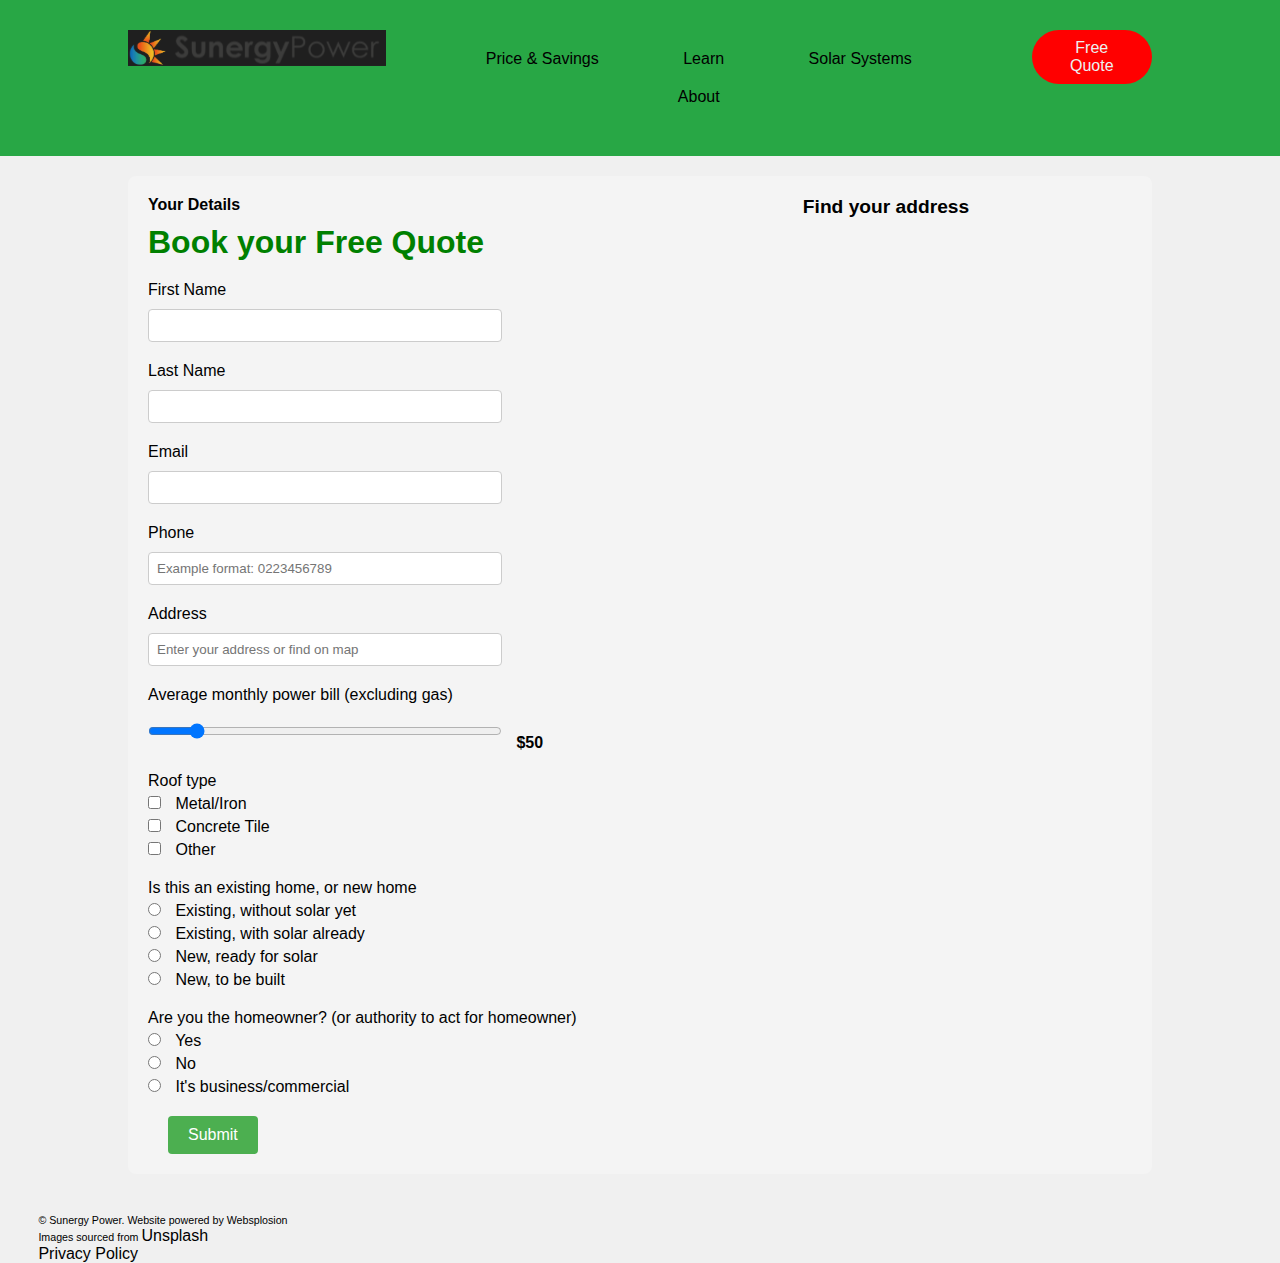
<file: Sunergy Power Website/quote.html>
<!DOCTYPE html>
<html lang="en">
<!------------------------------HEAD------------------------------------------------>


<head>
    <meta charset="UTF-8">
    <meta http-equiv="X-UA-Compatible" content="IE=edge">
    <meta name="viewport" content="width=device-width, initial-scale=1.0">
    <title>Sunergy Power</title>
    <link rel="stylesheet" type="text/css" href="CSS/style.css">

</head>
<!------------------------------BODY------------------------------------------------>


<body>
    <!--------------------------Navigation bar------------------------------------------>
    <header>
        <a href="index.html"><img class="logo" src="images/logo_wide.png" alt="logo"></a></div>
        <div class="burger" id="burgerid">
            <div class="line1"></div>
            <div class="line2"></div>
            <div class="line3"></div>
        </div>
        <nav>
            <ul class="nav__links" id="nav__linksid">
                <li><a href="savings.html">Price & Savings</a>
                    <ul>
                        <li><a href="">Price & Savings</a></li>
                        <li><a href="">Solar Calculator</a></li>
                        <li><a href="">Finance</a></li>
                    </ul>
                    </div>
                </li>
                <li><a href="technical.html">Learn</a>
                    <ul>
                        <li><a href="">How Solar Works</a></li>
                        <li><a href="">Why Go Solar</a></li>
                        <li><a href="">FAQ</a></li>
                    </ul>
                </li>
                <li><a href="systems.html">Solar Systems</a>
                    <ul>
                        <li><a href="">Residential Solar</a></li>
                        <li><a href="">Commercial Solar</a></li>
                        <li><a href="">Our Products</a></li>
                    </ul>
                </li>
                <li><a href="about.html">About</a>
                    <ul>
                        <li><a href="">About Us</a></li>
                        <li><a href="">Our Process</a></li>
                    </ul>
                </li>
            </ul>
        </nav>
        <a href="quote.html"><button>Free Quote</button></a>
    </header>

    <!--Header area-->
    <div class="container-quote">
        <form>
            <fieldset>
                <h1>Book your Free Quote</h1>

                <legend>Your Details</legend>

                <div class="input-group-quote">
                    <label for="first-name">First Name</label>
                    <input type="text" id="first-name" name="first-name">
                </div>

                <div class="input-group-quote">
                    <label for="last-name">Last Name</label>
                    <input type="text" id="last-name" name="last-name">
                </div>

                <div class="input-group-quote">
                    <label for="email">Email</label>
                    <input type="email" id="email" name="email">
                </div>

                <div class="input-group-quote">
                    <label for="phone">Phone</label>
                    <input type="tel" id="phone" name="phone" placeholder="Example format: 0223456789">
                </div>

                <div class="input-group-quote full-width">
                    <label for="address">Address</label>
                    <input type="text" id="address" name="address" placeholder="Enter your address or find on map">
                </div>

                <div class="input-group-quote full-width">
                    <label for="power-bill">Average monthly power bill (excluding gas)</label>
                    <input type="range" id="power-bill" name="power-bill" min="0" max="500" value="50">
                    <output for="power-bill" id="power-bill-output">$50</output>
                </div>

                <div class="input-group-quote">
                    <label>Roof type</label>
                    <div class="checkbox-group">
                        <label><input type="checkbox" name="roof-type" value="metal"> Metal/Iron</label>
                        <label><input type="checkbox" name="roof-type" value="tile"> Concrete Tile</label>
                        <label><input type="checkbox" name="roof-type" value="other"> Other</label>
                    </div>
                </div>

                <div class="input-group-quote">
                    <label>Is this an existing home, or new home</label>
                    <div class="radio-group">
                        <label><input type="radio" name="home-status" value="existing-no-solar"> Existing, without solar
                            yet</label>
                        <label><input type="radio" name="home-status" value="existing-solar"> Existing, with solar
                            already</label>
                        <label><input type="radio" name="home-status" value="new-ready"> New, ready for solar</label>
                        <label><input type="radio" name="home-status" value="new-to-be-built"> New, to be built</label>
                    </div>
                </div>

                <div class="input-group-quote">
                    <label>Are you the homeowner? (or authority to act for homeowner)</label>
                    <div class="radio-group">
                        <label><input type="radio" name="homeowner" value="yes"> Yes</label>
                        <label><input type="radio" name="homeowner" value="no"> No</label>
                        <label><input type="radio" name="homeowner" value="business"> It's business/commercial</label>
                    </div>
                </div>

                <button type="submit" class="submit-button">Submit</button>
            </fieldset>
        </form>

        <div class="map">
            <h2>Find your address</h2>
            <iframe
                src="https://www.google.com/maps/embed?pb=!1m18!1m12!1m3!1d3076.9242314482367!2d176.8447184768059!3d-39.53876323458276!2m3!1f0!2f0!3f0!3m2!1i1024!2i768!4f13.1!3m3!1m2!1s0x6d69b4156a9c6573%3A0x5f88e31686c62078!2s501%20Gloucester%20Street%2C%20Taradale%2C%20Napier%204112!5e0!3m2!1sen!2snz!4v1724812376122!5m2!1sen!2snz"
                width="600" height="450" style="border:0;" allowfullscreen="" loading="lazy"
                referrerpolicy="no-referrer-when-downgrade"></iframe>
        </div>
    </div>

    <script src="JS/script.js"></script>

    <!--Footer Area-->
    <footer>
        <p><small>&copy; Sunergy Power. Website powered by Websplosion</small></p>
        <p><small> Images sourced from <a href="https://unsplash.com/">Unsplash</a></small></p>
        <p><small><a href="privacy.html">Privacy Policy</a></small></p>
    </footer>
</body>

</html>
</file>
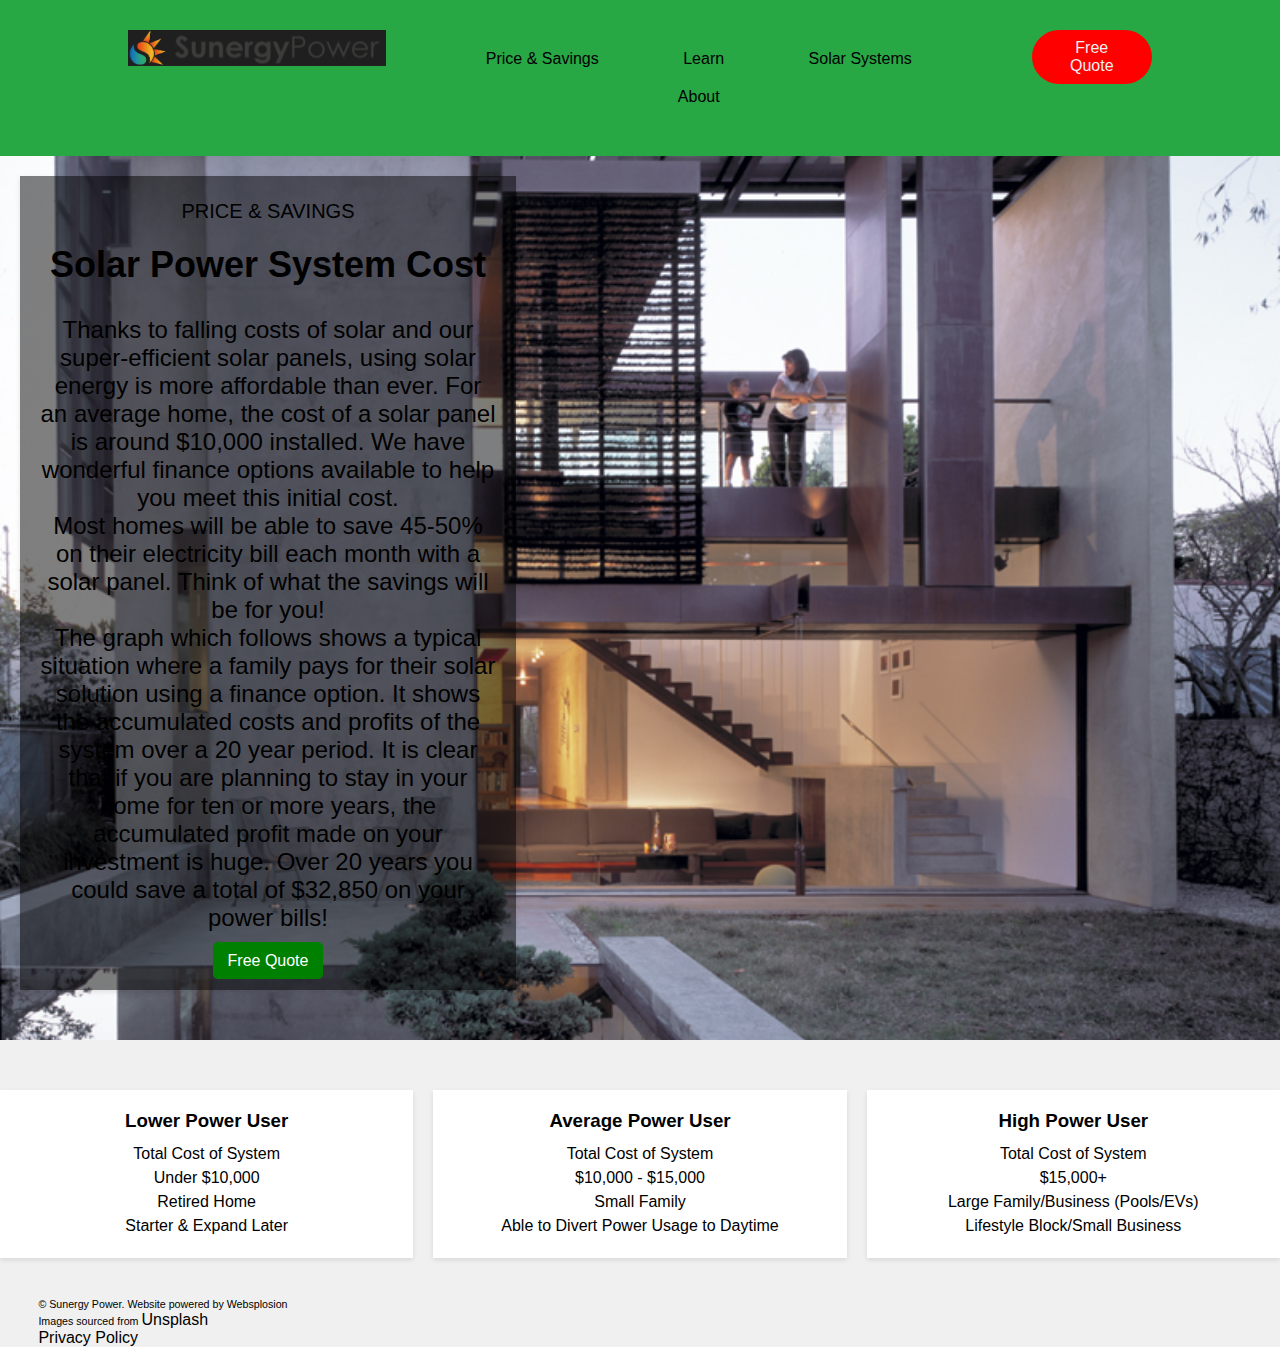
<file: Sunergy Power Website/savings.html>
<!DOCTYPE html>
<html lang="en">
<!------------------------------HEAD------------------------------------------------>


<head>
    <meta charset="UTF-8">
    <meta http-equiv="X-UA-Compatible" content="IE=edge">
    <meta name="viewport" content="width=device-width, initial-scale=1.0">
    <title>Sunergy Power</title>
    <link rel="stylesheet" type="text/css" href="CSS/style.css">

</head>
<!------------------------------BODY------------------------------------------------>


<body>
    <section class="hero-savings">
        <!--------------------------Navigation bar-------------------------------------->
        <header>
            <a href="index.html"><img class="logo" src="images/logo_wide.png" alt="logo"></a></div>
            <div class="burger" id="burgerid">
                <div class="line1"></div>
                <div class="line2"></div>
                <div class="line3"></div>
            </div>
            <nav>
                <ul class="nav__links" id="nav__linksid">
                    <li><a href="savings.html">Price & Savings</a>
                        <ul>
                            <li><a href="">Price & Savings</a></li>
                            <li><a href="">Solar Calculator</a></li>
                            <li><a href="">Finance</a></li>
                        </ul>
                        </div>
                    </li>
                    <li><a href="technical.html">Learn</a>
                        <ul>
                            <li><a href="">How Solar Works</a></li>
                            <li><a href="">Why Go Solar</a></li>
                            <li><a href="">FAQ</a></li>
                        </ul>
                    </li>
                    <li><a href="systems.html">Solar Systems</a>
                        <ul>
                            <li><a href="">Residential Solar</a></li>
                            <li><a href="">Commercial Solar</a></li>
                            <li><a href="">Our Products</a></li>
                        </ul>
                    </li>
                    <li><a href="about.html">About</a>
                        <ul>
                            <li><a href="">About Us</a></li>
                            <li><a href="">Our Process</a></li>
                        </ul>
                    </li>
                </ul>
            </nav>
            <a href="quote.html"><button>Free Quote</button></a>
        </header>

        <!------------------------------------Main area------------------------------------>
        <main>
            <section class="price-savings">
                <p><small>PRICE & SAVINGS</small></p>
                <h1>Solar Power System Cost</h1>
                <p>
                    Thanks to falling costs of solar and our super-efficient solar panels, using solar energy is more
                    affordable than ever. For an average home, the cost of a solar panel is around $10,000 installed. We
                    have wonderful finance options available to help you meet this initial cost. <br>
                    Most homes will be able to save 45-50% on their electricity bill each month with a solar panel.
                    Think of
                    what the savings will be for you! <br>
                    The graph which follows shows a typical situation where a family pays for their solar solution using
                    a
                    finance option. It shows the accumulated costs and profits of the system over a 20 year period. It
                    is
                    clear that if you are planning to stay in your home for ten or more years, the accumulated profit
                    made
                    on your investment is huge. Over 20 years you could save a total of $32,850 on your power bills!

                </p>
                <a href="quote.html" class="quote-btn">Free Quote</a>
            </section>
    </section>
    <section class="price-tiers">
        <div class="tier">
            <h3>Lower Power User</h3>
            <p>Total Cost of System<br>
                Under $10,000<br>
                Retired Home<br>
                Starter &amp; Expand Later</p>
        </div>
        <div class="tier">
            <h3>Average Power User</h3>
            <p>Total Cost of System<br>
                $10,000 - $15,000<br>
                Small Family<br>
                Able to Divert Power Usage to Daytime</p>
        </div>
        <div class="tier">
            <h3>High Power User</h3>
            <p>Total Cost of System<br>
                $15,000+<br>
                Large Family/Business (Pools/EVs)<br>
                Lifestyle Block/Small Business</p>
        </div>
    </section>

    </main>

    <script src="JS/script.js"></script>

    <!--Footer Area-->
    <footer>
        <p><small>&copy; Sunergy Power. Website powered by Websplosion</small></p>
        <p><small> Images sourced from <a href="https://unsplash.com/">Unsplash</a></small></p>
        <p><small><a href="privacy.html">Privacy Policy</a></small></p>
    </footer>
</body>

</html>
</file>
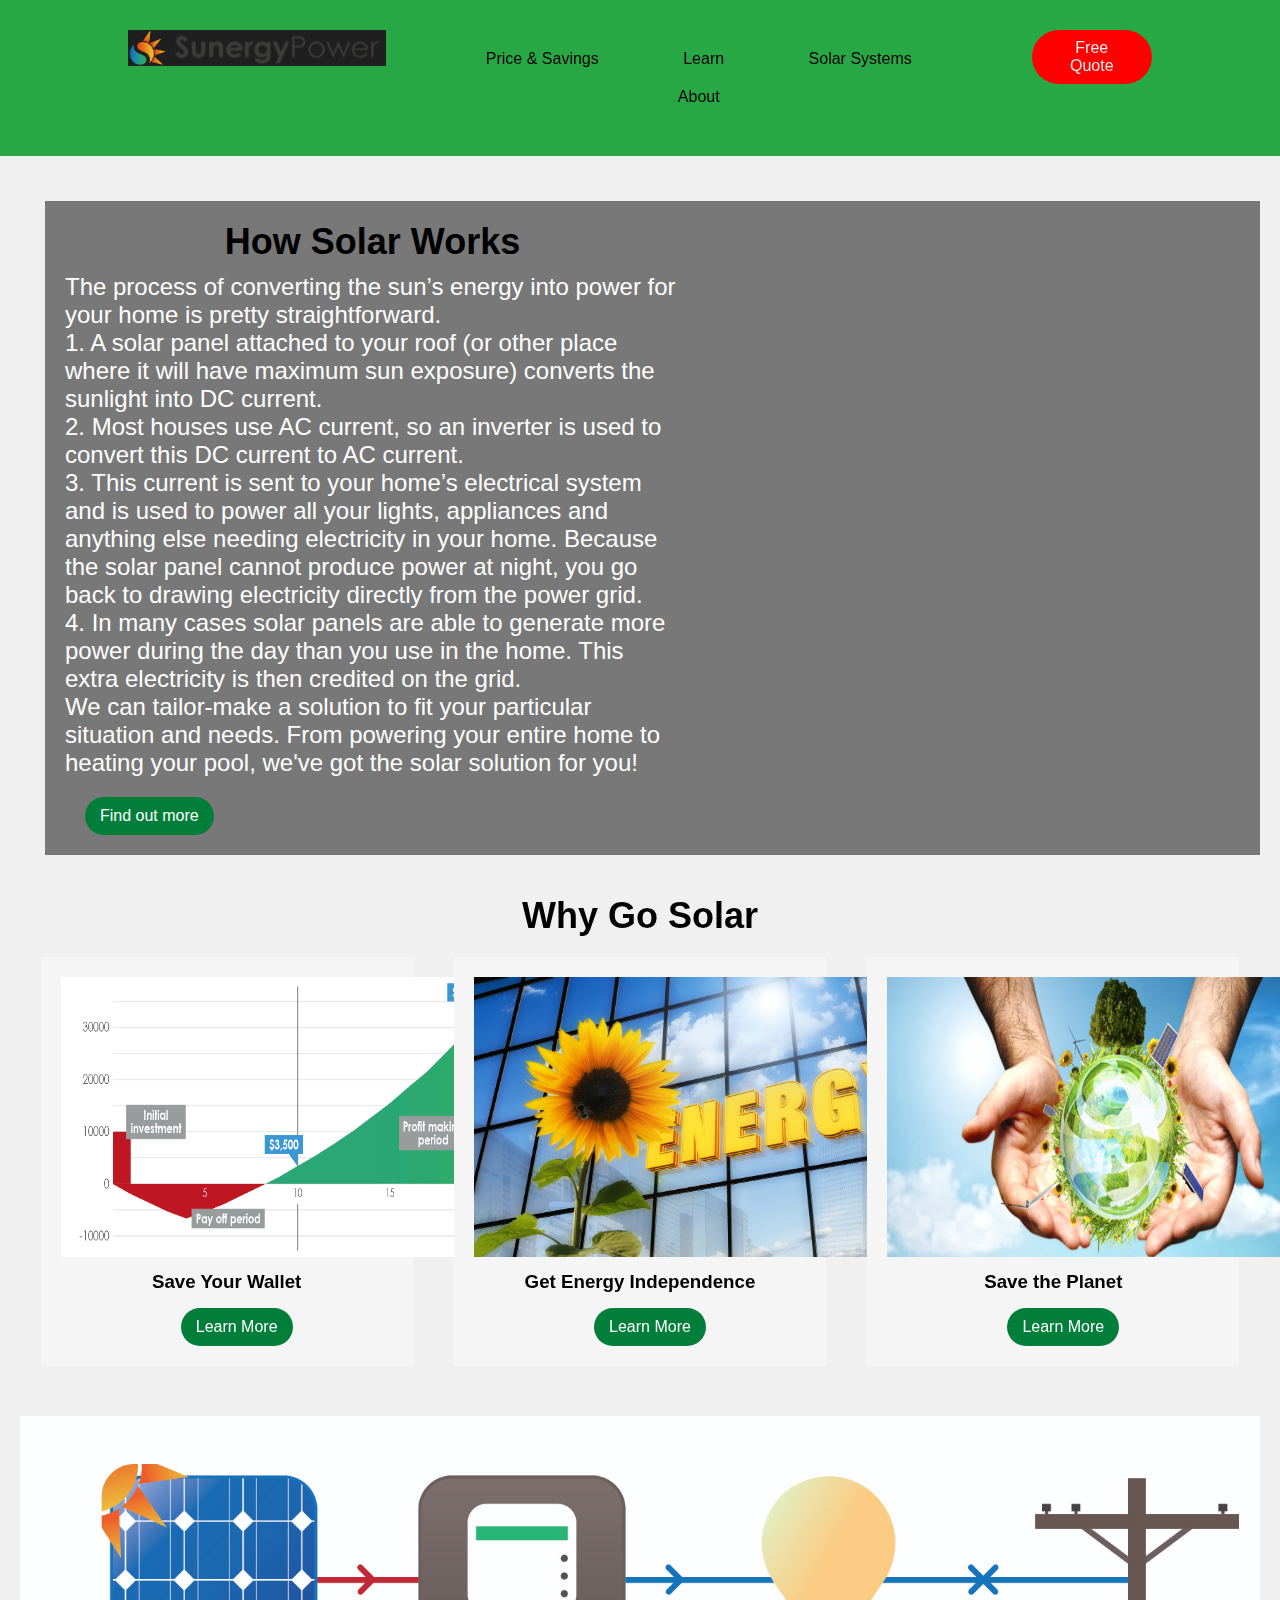
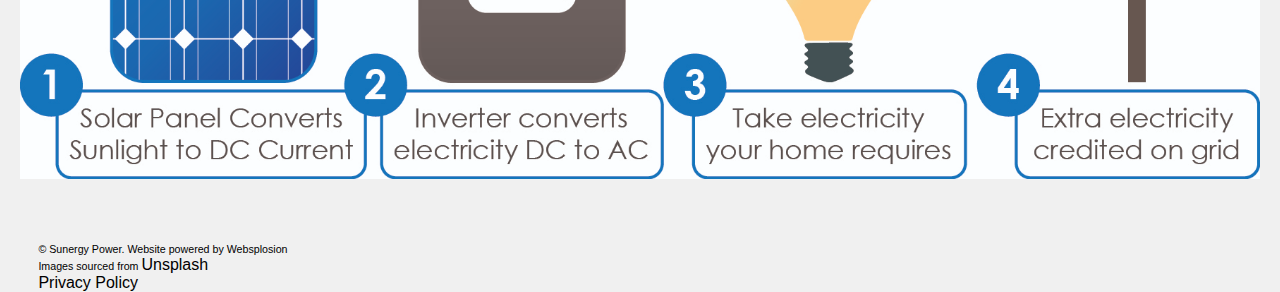
<file: Sunergy Power Website/technical.html>
<!DOCTYPE html>
<html lang="en">
<!------------------------------HEAD------------------------------------------------>


<head>
    <meta charset="UTF-8">
    <meta http-equiv="X-UA-Compatible" content="IE=edge">
    <meta name="viewport" content="width=device-width, initial-scale=1.0">
    <title>Sunergy Power</title>
    <link rel="stylesheet" type="text/css" href="CSS/style.css">

</head>
<!------------------------------BODY------------------------------------------------>


<body>
    <!--------------------------Navigation bar-------------------------------------->
    <header>
        <a href="index.html"><img class="logo" src="images/logo_wide.png" alt="logo"></a></div>
        <div class="burger" id="burgerid">
            <div class="line1"></div>
            <div class="line2"></div>
            <div class="line3"></div>
        </div>
        <nav>
            <ul class="nav__links" id="nav__linksid">
                <li><a href="savings.html">Price & Savings</a>
                    <ul>
                        <li><a href="">Price & Savings</a></li>
                        <li><a href="">Solar Calculator</a></li>
                        <li><a href="">Finance</a></li>
                    </ul>
                    </div>
                </li>
                <li><a href="technical.html">Learn</a>
                    <ul>
                        <li><a href="">How Solar Works</a></li>
                        <li><a href="">Why Go Solar</a></li>
                        <li><a href="">FAQ</a></li>
                    </ul>
                </li>
                <li><a href="systems.html">Solar Systems</a>
                    <ul>
                        <li><a href="">Residential Solar</a></li>
                        <li><a href="">Commercial Solar</a></li>
                        <li><a href="">Our Products</a></li>
                    </ul>
                </li>
                <li><a href="about.html">About</a>
                    <ul>
                        <li><a href="">About Us</a></li>
                        <li><a href="">Our Process</a></li>
                    </ul>
                </li>
            </ul>
        </nav>
        <a href="quote.html"><button>Free Quote</button></a>
    </header>

    <!------------------------------------Main area------------------------------------>
    <main>
        <section class="learn-section">
            <div class="how-solar-works">
                <h2>How Solar Works</h2>
                <p>The process of converting the sun’s energy into power for your home is pretty straightforward. <br>
                    1. A solar panel attached to your roof (or other place where it will have maximum sun exposure)
                    converts the sunlight into DC current. <br>
                    2. Most houses use AC current, so an inverter is used to convert this DC current to AC current. <br>
                    3. This current is sent to your home’s electrical system and is used to power all your lights,
                    appliances and anything else needing electricity in your home. Because the solar panel cannot
                    produce power at night, you go back to drawing electricity directly from the power grid. <br>
                    4. In many cases solar panels are able to generate more power during the day than you use in the
                    home. This extra electricity is then credited on the grid. <br>
                    We can tailor-make a solution to fit your particular situation and needs. From powering your entire
                    home to heating your pool, we've got the solar solution for you!
                </p>
                <button>Find out more</button>
            </div>
            <div class="video">
                <!-- Video -->
                <iframe width="560" height="315" src="https://www.youtube.com/embed/xKxrkht7CpY?si=gox7u8PLpmYcQKFX"
                    title="YouTube video player" frameborder="0"
                    allow="accelerometer; autoplay; clipboard-write; encrypted-media; gyroscope; picture-in-picture; web-share"
                    referrerpolicy="strict-origin-when-cross-origin" allowfullscreen></iframe>
            </div>
        </section>

        <!-- Why Go Solar Section -->
        <section class="why-solar">
            <h2>Why Go Solar</h2>
            <div class="solar-cards">
                <div class="card">
                    <img src="images/money_savings.jpg" alt="Save Your Wallet">
                    <h3>Save Your Wallet</h3>
                    <button>Learn More</button>
                </div>
                <div class="card">
                    <img src="images/solar.jpg" alt="Get Energy Independence">
                    <h3>Get Energy Independence</h3>
                    <button>Learn More</button>
                </div>
                <div class="card">
                    <img src="images/green1.jpg" alt="Save the Planet">
                    <h3>Save the Planet</h3>
                    <button>Learn More</button>
                </div>
            </div>
        </section>

        <section class="diagram">
            <img src="images/how_it_works.jpg" alt="Diagram showing how solar power works in the home.">
        </section>
    </main>

    <script src="JS/script.js"></script>

    <!--Footer Area-->
    <footer>
        <p><small>&copy; Sunergy Power. Website powered by Websplosion</small></p>
        <p><small> Images sourced from <a href="https://unsplash.com/">Unsplash</a></small></p>
        <p><small><a href="privacy.html">Privacy Policy</a></small></p>
    </footer>
</body>

</html>
</file>
<file: CSS/style.css>
@import url('https://fonts.googleapis.com/css2?family=Montserrat:500');

* {
  box-sizing: border-box;
  margin: 0;
  padding: 0;
}

body {
  font-family: Arial, sans-serif;
  background-color: #f0f0f0;
  height: 100vh;
  justify-content: flex-start;
  align-items: center;
  padding: 0px;
}

.hero {
  background-image: url('../images/solar_house1.jpg');
  background-repeat: no-repeat;
  background-position: center;
  background-size: cover;
}

li,
a,
button {
  font-family: sans-serif;
  font-weight: 500;
  font-size: 16px;
  color: #edf0f1;
  text-decoration: none;
}

header {
  background-color: #28a745;
  display: flex;
  justify-content: space-between;
  text-align: center;
  padding: 30px 10%;
}

.burger {
  display: none;
  cursor: pointer;
}

.burger div {
  width: 25px;
  height: 3px;
  background-color: black;
  margin: 5px;
  transition: all 0.3s ease;
}

.nav__links {
  flex: 8;
  justify-content: space-between;
  align-items: center;
  padding: 10px 20px;
}

.logo {
  cursor: pointer;
}

.nav__links li {
  position: relative;
  display: inline-block;
  padding: 0px 20px;
}

.nav__links li a {
  color: black;
  text-decoration: none;
  padding: 10px 20px;
  display: block;
}

.nav__links li a:hover {
  background-color: #218838;
}

.nav__links li ul a:hover {
  background-color: #e8e6e6;
}

.nav__links li ul {
  display: none;
  position: absolute;
  top: 100%;
  left: 0;
  background-color: #28a745;
  min-width: 160px;
}

.nav__links li:hover ul {
  display: block;
  background-color: white;
  padding-top: 10px;
  padding-bottom: 10px;
}

.nav__links li ul li {
  display: block;
  background-color: rgba(255, 255, 255, 0.74);
}

button {
  flex: 2;
  margin-left: 20px;
  padding: 9px 25px;
  background-color: red;
  border: none;
  border-radius: 50px;
  cursor: pointer;
  font-size: 16px;
  text-decoration: none;
}

button:hover {
  background-color: #c82333;
}

.container {
  background-color: #E6E6E6;
  width: 750px;
  border-radius: 15px;
  padding: 50px;
  padding-top: 100px;
  display: flex;
  flex-direction: column;
  align-items: center;
  margin-top: 10px;
  margin-left: auto;
  margin-right: 50px;
}

.about p {
  color: white;
  background-color: rgba(0, 0, 0, 0.5);
  float: left;
  margin-top: 300px;
  margin-left: 25px;
  padding: 20px;
  width: 50%;
  justify-content: center;
  align-items: center;
  text-align: left;
  font-size: 24px;
}

.content {
  margin-top: 20px;
  padding-top: 20px;
  background-color: #f0f0f0;
}

.content h2 {
  text-align: center;
  color: green;
  background-color: #f0f0f0;
  padding-bottom: 25px;
}

.container-quote {
  display: flex;
  justify-content: space-between;
  align-items: flex-start;
  width: 80%;
  margin: 20px auto;
  padding: 20px;
  background: #f4f4f4;
  border-radius: 8px;
}

form {
  width: 55%;
}

h1 {
  color: green;
  text-align: left;
  margin-bottom: 20px;
}

fieldset {
  border: none;
}

legend {
  font-weight: bold;
  margin-bottom: 10px;
}

.input-group-quote {
  margin-bottom: 20px;
}

.full-width {
  width: 100%;
}

label {
  display: block;
  margin-bottom: 5px;
}

input[type="text"],
input[type="email"],
input[type="tel"],
input[type="range"] {
  width: 75%;
  padding: 8px;
  margin-top: 5px;
  box-sizing: border-box;
  border-radius: 4px;
  border: 1px solid #ccc;
}

input[type="checkbox"],
input[type="radio"] {
  margin-right: 10px;
}

output {
  display: inline-block;
  margin-left: 10px;
  font-weight: bold;
}

.checkbox-group,
.radio-group {
  margin-top: 5px;
}

.checkbox-group label,
.radio-group label {
  margin-right: 10px;
  margin-bottom: 5px;
}

.submit-button {
  background-color: #4CAF50;
  color: white;
  padding: 10px 20px;
  border: none;
  border-radius: 4px;
  cursor: pointer;
  font-size: 16px;
}

.submit-button:hover {
  background-color: #45a049;
}

.map {
  width: 50%;
  align-self: flex-start;
  margin-left: 20px;
}

.map h2 {
  font-size: 1.2em;
  margin-bottom: 10px;
}

.map-image {
  width: 100%;
  height: 300px;
  background-color: #e0e0e0;
  border: 1px solid #ccc;
  display: flex;
  align-items: center;
  justify-content: center;
  color: #888;
  font-size: 1.5em;
}

.progress-bar {
  display: flex;
  justify-content: space-between;
  width: 100%;
  margin-bottom: 30px;
}

.circle {
  width: 50px;
  height: 50px;
  border: 2px solid #ccc;
  border-radius: 50%;
  display: flex;
  justify-content: center;
  align-items: center;
  background-color: white;
}

.line {
  width: 60px;
  height: 2px;
  background-color: #ccc;
  margin: 20px;
}

.form-box {
  padding: 30px;
  border-radius: 10px;
  width: 100%;
}

h2 {
  color: black;
  text-align: center;
  font-size: 36px;
  margin-bottom: 30px;
}

.form-box form {
  display: flex;
  flex-direction: column;
}

.input-group {
  position: relative;
  margin-bottom: 20px;
}

.input-group input {
  width: 165%;
  padding: 15px;
  padding-left: 45px;
  border-radius: 8px;
  border: none;
  font-size: 16px;
}

.next-btn {
  background-color: green;
  color: white;
  padding: 15px;
  border: none;
  border-radius: 8px;
  cursor: pointer;
  width: 125px;
  text-align: center;
  font-size: 18px;
}

.next-btn:hover {
  background-color: #229c28;
}

.services {
  display: flex;
  justify-content: space-around;
  padding: 50px 30px;
  background-color: #f0f0f0;
}

.service-box {
  background-color: #fff;
  padding: 100px;
  border-radius: 50px;
  box-shadow: 0px 4px 8px rgba(0, 0, 0, 0.1);
  text-align: center;
  width: 22%;
}

.service-box a {
  text-decoration: none;
  color: black;
  font-weight: bold;
}

.booking {
  display: flex;
  align-items: center;
  justify-content: space-between;
  background-color: #218838;
  border-radius: 100px 100px 0px 0px;
}

.solar-panel-img {
  max-width: 50%;
  border-radius: 100px 0px 0px 0px;
}

.text-context {
  max-width: 40%;
  color: white;
  text-align: center;
  padding: 20px;
}

.text-context h2 {
  color: white;
  padding: 20px;
}

.quote-button {
  padding: 10px 20px;
  background-color: red;
  border: none;
  border-radius: 50px;
  cursor: pointer;
  margin-top: 20px;
}

footer {
  font-size: 0.8em;
  width: 95%;
  position: relative;
  margin: 3vw 3vw;
}

footer p {
  color: black;
}

footer a {
  color: black;
}

.hero-savings {
  background-image: url('../images/solar_house2.jpg');
  background-repeat: no-repeat;
  background-position: center;
  background-size: cover;
}

main {
  padding: 20px;
}

.price-savings {
  background-color: rgba(0, 0, 0, 0.5);
  width: 40%;
  padding: 20px;
  text-align: center;
  margin-bottom: 30px;
  box-shadow: 0px 2px 5px rgba(0, 0, 0, 0.1);
}

.price-savings h1 {
  color: black;
  text-align: center;
  font-size: 36px;
  margin-bottom: 30px;
}

.price-savings p {
  margin-bottom: 20px;
  font-size: 24px;
}

.price-savings .quote-btn {
  background-color: green;
  color: white;
  padding: 10px 15px;
  text-decoration: none;
  border-radius: 5px;
}

.price-tiers {
  display: flex;
  margin-top: 50px;
  justify-content: space-around;
  gap: 20px;
}

.tier {
  background-color: white;
  padding: 20px;
  text-align: center;
  box-shadow: 0px 2px 5px rgba(0, 0, 0, 0.1);
  flex: 1;
}

.tier h3 {
  margin-bottom: 10px;
}

.tier p {
  line-height: 1.5;
}

.learn-section {
  display: flex;
  justify-content: space-between;
  margin-bottom: 40px;
  color: white;
  background-color: rgba(0, 0, 0, 0.5);
  float: left;
  margin-top: 25px;
  margin-left: 25px;
  padding: 20px;
  justify-content: center;
  align-items: center;
  text-align: left;
  font-size: 24px;
}

.how-solar-works h2 {
  margin-bottom: 10px;
}

.how-solar-works p {
  margin-bottom: 20px;
}

.how-solar-works button {
  background-color: #007e3a;
  color: white;
  border: none;
  padding: 10px 15px;
  cursor: pointer;
}

.video {
  flex: 1;
  display: flex;
  justify-content: center;
  align-items: center;
}

.video img {
  width: 80%;
}

.why-solar {
  text-align: center;
}

.why-solar h2 {
  margin-bottom: 20px;
}

.solar-cards {
  display: flex;
  justify-content: space-around;
}

.card {
  background-color: #f5f5f5;
  padding: 20px;
  text-align: center;
  width: 30%;
}

.card img {
  width: 450px;
  height: 280px;
  margin-bottom: 10px;
}

.card h3 {
  margin-bottom: 15px;
}

.card button {
  background-color: #007e3a;
  color: white;
  border: none;
  padding: 10px 15px;
  cursor: pointer;
}

.diagram {
  margin-top: 50px;
}

.diagram img {
  width: 100%;
}

.solar-systems {
  display: grid;
  grid-template-columns: 300px, 1fr;
}

.system-category {
  text-align: left;
}

#residential {
  display: grid;
  grid-template-columns: 300px 1fr;
  padding-bottom: 50px;
}

#commercial {
  display: grid;
  grid-template-columns: 300px 1fr;
}

.category-btn {
  background-color: #056839;
  color: white;
  padding: 10px 20px;
  border: none;
  border-radius: 5px;
  cursor: pointer;
}

.item-list {
  display: grid;
  grid-template-columns: 1fr;
  /*1 column*/
  padding: 0.5px;
  margin: 0.5em;
}

.item-card {
  display: inline-block;
  padding: 0.5em;
  margin: 0.2em;
}

.text-style-center {
  text-align: center;
}

.image-style {
  display: block;
  height: 150px;
  margin-left: auto;
  margin-right: auto;
}

.add-button-style {
  margin: 0.5em;
  padding: 1em;
  cursor: pointer;
}


/*------------------------*/
/*Styles changes for MEDIUM DEVICES: iPads or Tablets
  screen width: 426 px -> 768px 
*/
@media only screen and (min-width: 426px) {
  .item-list {
    display: grid;
    grid-template-columns: 1fr 1fr;
    /*2 columns*/
  }

}




/*------------------------*/
/*Styles changes for BIG DEVICES: PC or desktops
  screen width: >= 769px 
*/
@media only screen and (min-width: 769px) {
  .item-list {
    display: grid;
    grid-template-columns: 1fr 1fr 1fr;
    /*3 columns*/
  }
}

.privacy {
  max-width: 800px;
  margin: 2rem auto;
  padding: 2rem;
  background-color: #fff;
  border-radius: 8px;
  box-shadow: 0 0 10px rgba(0, 0, 0, 0.1);
}

.privacy h1 {
  font-size: 2rem;
  color: #0056b3;
  margin-bottom: 1rem;
}

.privacy h2 {
  font-size: 1.5rem;
  color: #0056b3;
  margin-top: 1.5rem;
  margin-bottom: 0.5rem;
}

.privacy p, ul {
  font-size: 1rem;
  color: #333;
}

.privacy ul {
  margin: 0 0 1rem 1.5rem;
  list-style-type: disc;
}

.privacy li {
  color: black;
}

.privacy strong {
  color: #0056b3;
}


@media only screen and (max-width: 600px) {
  header {
    flex-direction: column;
    align-items: center;
  }

  .nav__links {
    display: none;
    flex-direction: column;
  }

  .nav__links li {
    margin-bottom: 10px;
  }

  #residential {
    display: grid;
    grid-template-columns: 1fr;
  }

  #commercial {
    display: grid;
    grid-template-columns: 1fr;
  }

  .nav__links li ul {
    display: none;
    position: relative;
    width: 100%;
    background-color: #28a745;
    z-index: 1;
    padding: 10px 0;
  }

  .nav__link li:hover ul {
    display: block;
  }

  .nav__link li ul li {
    display: block;
    background-color: rgba(255, 255, 255, 0.9);
    padding: 10px 20px;
  }

  .nav__link li ul li:hover {
    background-color: #218838;
  }

  .nav__link li ul li a {
    color: black;
  }

  .burger {
    display: block;
    position: absolute;
    top: 20px;
    right: 20px;
  }

  .nav__links.active {
    display: flex;
  }

  .logo {
    width: 80%;
  }

  button {
    width: 100%;
    margin-left: 0;
  }

  .container {
    width: 100%;
    margin: 0;
    padding: 20px;
  }

  .input-group input {
    width: 100%;
  }

  .about p {
    margin-left: 0;
    width: 100%;
    font-size: 18px;
  }

  .services {
    flex-direction: column;
    padding: 20px 0;
  }

  .service-box {
    width: 100%;
    margin-bottom: 20px;
  }

  .booking {
    flex-direction: column;
    text-align: center;
  }

  .solar-panel-img {
    max-width: 80%;
    margin-bottom: 20px;
  }

  .text-context {
    max-width: 100%;
    padding: 10px;
  }

  .solar-panel-img {
    max-width: 50%;
    border-radius: 0px 0px 0px 0px;
  }

  .container-quote {
    display: flex;
    flex-direction: column;
    align-items: center;
    width: 100%;
    margin: 20px auto;
    padding: 20px;
    border-radius: 8px;
  }

  form {
    width: 100%;
    margin-bottom: 10px;
  }

  .map {
    width: 80%;
    margin-top: 20px;
  }

  .map iframe {
    width: 100%;
    height: 450px;
    border: 1px solid #ccc;
  }

  footer {
    text-align: center;
    padding: 20px;
  }

  .price-savings,
  .tier {
    width: 100%;
    padding: 10px;
  }

  .price-tiers {
    flex-direction: column;
    gap: 10px;
  }

  .service-box,
  .map,
  .video {
    width: 100%;
    margin-bottom: 20px;
  }

  .text-context {
    padding: 10px;
  }

  .solar-panel-img,
  .map img {
    max-width: 100%;
    height: auto;
  }

  .input-group input,
  form {
    width: 100%;
    margin-bottom: 10px;
  }

  .learn-section {
    flex-direction: column;
    margin: 20px 10px;
    padding: 10px;
    font-size: 18px;
    text-align: center;
    width: 100%;
  }

  .how-solar-works h2 {
    font-size: 20px;
    margin-bottom: 8px;
  }

  .how-solar-works p {
    font-size: 16px;
    margin-bottom: 15px;
  }

  .how-solar-works button {
    font-size: 14px;
    padding: 8px 12px;
  }

  .video img {
    width: 100%;
  }

  .why-solar h2 {
    font-size: 20px;
    margin-bottom: 15px;
  }

  .solar-cards {
    flex-direction: column;
    align-items: center;
  }

  .card {
    width: 80%;
    margin-bottom: 20px;
  }

  .card img {
    width: 100%;
    height: auto;
    margin-bottom: 8px;
  }

  .card h3 {
    font-size: 18px;
    margin-bottom: 10px;
  }

  .card button {
    font-size: 14px;
    padding: 8px 12px;
  }

  .diagram {
    margin-top: 30px;
  }

  .diagram img {
    width: 100%;
  }
}
</file>
<file: Sunergy Power Website/CSS/style.css>
@import url('https://fonts.googleapis.com/css2?family=Montserrat:500');

* {
  box-sizing: border-box;
  margin: 0;
  padding: 0;
}

body {
  font-family: Arial, sans-serif;
  background-color: #f0f0f0;
  height: 100vh;
  justify-content: flex-start;
  align-items: center;
  padding: 0px;
}

.hero {
  background-image: url('../images/solar_house1.jpg');
  background-repeat: no-repeat;
  background-position: center;
  background-size: cover;
}

li,
a,
button {
  font-family: sans-serif;
  font-weight: 500;
  font-size: 16px;
  color: #edf0f1;
  text-decoration: none;
}

header {
  background-color: #28a745;
  display: flex;
  justify-content: space-between;
  text-align: center;
  padding: 30px 10%;
}

.burger {
  display: none;
  cursor: pointer;
}

.burger div {
  width: 25px;
  height: 3px;
  background-color: black;
  margin: 5px;
  transition: all 0.3s ease;
}

.nav__links {
  flex: 8;
  justify-content: space-between;
  align-items: center;
  padding: 10px 20px;
}

.logo {
  cursor: pointer;
}

.nav__links li {
  position: relative;
  display: inline-block;
  padding: 0px 20px;
}

.nav__links li a {
  color: black;
  text-decoration: none;
  padding: 10px 20px;
  display: block;
}

.nav__links li a:hover {
  background-color: #218838;
}

.nav__links li ul a:hover {
  background-color: #e8e6e6;
}

.nav__links li ul {
  display: none;
  position: absolute;
  top: 100%;
  left: 0;
  background-color: #28a745;
  min-width: 160px;
}

.nav__links li:hover ul {
  display: block;
  background-color: white;
  padding-top: 10px;
  padding-bottom: 10px;
}

.nav__links li ul li {
  display: block;
  background-color: rgba(255, 255, 255, 0.74);
}

button {
  flex: 2;
  margin-left: 20px;
  padding: 9px 25px;
  background-color: red;
  border: none;
  border-radius: 50px;
  cursor: pointer;
  font-size: 16px;
  text-decoration: none;
}

button:hover {
  background-color: #c82333;
}

.container {
  background-color: #E6E6E6;
  width: 750px;
  border-radius: 15px;
  padding: 50px;
  padding-top: 100px;
  display: flex;
  flex-direction: column;
  align-items: center;
  margin-top: 10px;
  margin-left: auto;
  margin-right: 50px;
}

.about p {
  color: white;
  background-color: rgba(0, 0, 0, 0.5);
  float: left;
  margin-top: 300px;
  margin-left: 25px;
  padding: 20px;
  width: 50%;
  justify-content: center;
  align-items: center;
  text-align: left;
  font-size: 24px;
}

.content {
  margin-top: 20px;
  padding-top: 20px;
  background-color: #f0f0f0;
}

.content h2 {
  text-align: center;
  color: green;
  background-color: #f0f0f0;
  padding-bottom: 25px;
}

.container-quote {
  display: flex;
  justify-content: space-between;
  align-items: flex-start;
  width: 80%;
  margin: 20px auto;
  padding: 20px;
  background: #f4f4f4;
  border-radius: 8px;
}

form {
  width: 55%;
}

h1 {
  color: green;
  text-align: left;
  margin-bottom: 20px;
}

fieldset {
  border: none;
}

legend {
  font-weight: bold;
  margin-bottom: 10px;
}

.input-group-quote {
  margin-bottom: 20px;
}

.full-width {
  width: 100%;
}

label {
  display: block;
  margin-bottom: 5px;
}

input[type="text"],
input[type="email"],
input[type="tel"],
input[type="range"] {
  width: 75%;
  padding: 8px;
  margin-top: 5px;
  box-sizing: border-box;
  border-radius: 4px;
  border: 1px solid #ccc;
}

input[type="checkbox"],
input[type="radio"] {
  margin-right: 10px;
}

output {
  display: inline-block;
  margin-left: 10px;
  font-weight: bold;
}

.checkbox-group,
.radio-group {
  margin-top: 5px;
}

.checkbox-group label,
.radio-group label {
  margin-right: 10px;
  margin-bottom: 5px;
}

.submit-button {
  background-color: #4CAF50;
  color: white;
  padding: 10px 20px;
  border: none;
  border-radius: 4px;
  cursor: pointer;
  font-size: 16px;
}

.submit-button:hover {
  background-color: #45a049;
}

.map {
  width: 50%;
  align-self: flex-start;
  margin-left: 20px;
}

.map h2 {
  font-size: 1.2em;
  margin-bottom: 10px;
}

.map-image {
  width: 100%;
  height: 300px;
  background-color: #e0e0e0;
  border: 1px solid #ccc;
  display: flex;
  align-items: center;
  justify-content: center;
  color: #888;
  font-size: 1.5em;
}

.progress-bar {
  display: flex;
  justify-content: space-between;
  width: 100%;
  margin-bottom: 30px;
}

.circle {
  width: 50px;
  height: 50px;
  border: 2px solid #ccc;
  border-radius: 50%;
  display: flex;
  justify-content: center;
  align-items: center;
  background-color: white;
}

.line {
  width: 60px;
  height: 2px;
  background-color: #ccc;
  margin: 20px;
}

.form-box {
  padding: 30px;
  border-radius: 10px;
  width: 100%;
}

h2 {
  color: black;
  text-align: center;
  font-size: 36px;
  margin-bottom: 30px;
}

.form-box form {
  display: flex;
  flex-direction: column;
}

.input-group {
  position: relative;
  margin-bottom: 20px;
}

.input-group input {
  width: 165%;
  padding: 15px;
  padding-left: 45px;
  border-radius: 8px;
  border: none;
  font-size: 16px;
}

.next-btn {
  background-color: green;
  color: white;
  padding: 15px;
  border: none;
  border-radius: 8px;
  cursor: pointer;
  width: 125px;
  text-align: center;
  font-size: 18px;
}

.next-btn:hover {
  background-color: #229c28;
}

.services {
  display: flex;
  justify-content: space-around;
  padding: 50px 30px;
  background-color: #f0f0f0;
}

.service-box {
  background-color: #fff;
  padding: 100px;
  border-radius: 50px;
  box-shadow: 0px 4px 8px rgba(0, 0, 0, 0.1);
  text-align: center;
  width: 22%;
}

.service-box a {
  text-decoration: none;
  color: black;
  font-weight: bold;
}

.booking {
  display: flex;
  align-items: center;
  justify-content: space-between;
  background-color: #218838;
  border-radius: 100px 100px 0px 0px;
}

.solar-panel-img {
  max-width: 50%;
  border-radius: 100px 0px 0px 0px;
}

.text-context {
  max-width: 40%;
  color: white;
  text-align: center;
  padding: 20px;
}

.text-context h2 {
  color: white;
  padding: 20px;
}

.quote-button {
  padding: 10px 20px;
  background-color: red;
  border: none;
  border-radius: 50px;
  cursor: pointer;
  margin-top: 20px;
}

footer {
  font-size: 0.8em;
  width: 95%;
  position: relative;
  margin: 3vw 3vw;
}

footer p {
  color: black;
}

footer a {
  color: black;
}

.hero-savings {
  background-image: url('../images/solar_house2.jpg');
  background-repeat: no-repeat;
  background-position: center;
  background-size: cover;
}

main {
  padding: 20px;
}

.price-savings {
  background-color: rgba(0, 0, 0, 0.5);
  width: 40%;
  padding: 20px;
  text-align: center;
  margin-bottom: 30px;
  box-shadow: 0px 2px 5px rgba(0, 0, 0, 0.1);
}

.price-savings h1 {
  color: black;
  text-align: center;
  font-size: 36px;
  margin-bottom: 30px;
}

.price-savings p {
  margin-bottom: 20px;
  font-size: 24px;
}

.price-savings .quote-btn {
  background-color: green;
  color: white;
  padding: 10px 15px;
  text-decoration: none;
  border-radius: 5px;
}

.price-tiers {
  display: flex;
  margin-top: 50px;
  justify-content: space-around;
  gap: 20px;
}

.tier {
  background-color: white;
  padding: 20px;
  text-align: center;
  box-shadow: 0px 2px 5px rgba(0, 0, 0, 0.1);
  flex: 1;
}

.tier h3 {
  margin-bottom: 10px;
}

.tier p {
  line-height: 1.5;
}

.learn-section {
  display: flex;
  justify-content: space-between;
  margin-bottom: 40px;
  color: white;
  background-color: rgba(0, 0, 0, 0.5);
  float: left;
  margin-top: 25px;
  margin-left: 25px;
  padding: 20px;
  justify-content: center;
  align-items: center;
  text-align: left;
  font-size: 24px;
}

.how-solar-works h2 {
  margin-bottom: 10px;
}

.how-solar-works p {
  margin-bottom: 20px;
}

.how-solar-works button {
  background-color: #007e3a;
  color: white;
  border: none;
  padding: 10px 15px;
  cursor: pointer;
}

.video {
  flex: 1;
  display: flex;
  justify-content: center;
  align-items: center;
}

.video img {
  width: 80%;
}

.why-solar {
  text-align: center;
}

.why-solar h2 {
  margin-bottom: 20px;
}

.solar-cards {
  display: flex;
  justify-content: space-around;
}

.card {
  background-color: #f5f5f5;
  padding: 20px;
  text-align: center;
  width: 30%;
}

.card img {
  width: 450px;
  height: 280px;
  margin-bottom: 10px;
}

.card h3 {
  margin-bottom: 15px;
}

.card button {
  background-color: #007e3a;
  color: white;
  border: none;
  padding: 10px 15px;
  cursor: pointer;
}

.diagram {
  margin-top: 50px;
}

.diagram img {
  width: 100%;
}

.solar-systems {
  display: grid;
  grid-template-columns: 300px, 1fr;
}

.system-category {
  text-align: left;
}

#residential {
  display: grid;
  grid-template-columns: 300px 1fr;
  padding-bottom: 50px;
}

#commercial {
  display: grid;
  grid-template-columns: 300px 1fr;
}

.category-btn {
  background-color: #056839;
  color: white;
  padding: 10px 20px;
  border: none;
  border-radius: 5px;
  cursor: pointer;
}

.item-list {
  display: grid;
  grid-template-columns: 1fr;
  /*1 column*/
  padding: 0.5px;
  margin: 0.5em;
}

.item-card {
  display: inline-block;
  padding: 0.5em;
  margin: 0.2em;
}

.text-style-center {
  text-align: center;
}

.image-style {
  display: block;
  height: 150px;
  margin-left: auto;
  margin-right: auto;
}

.add-button-style {
  margin: 0.5em;
  padding: 1em;
  cursor: pointer;
}


/*------------------------*/
/*Styles changes for MEDIUM DEVICES: iPads or Tablets
  screen width: 426 px -> 768px 
*/
@media only screen and (min-width: 426px) {
  .item-list {
    display: grid;
    grid-template-columns: 1fr 1fr;
    /*2 columns*/
  }

}




/*------------------------*/
/*Styles changes for BIG DEVICES: PC or desktops
  screen width: >= 769px 
*/
@media only screen and (min-width: 769px) {
  .item-list {
    display: grid;
    grid-template-columns: 1fr 1fr 1fr;
    /*3 columns*/
  }
}

.privacy {
  max-width: 800px;
  margin: 2rem auto;
  padding: 2rem;
  background-color: #fff;
  border-radius: 8px;
  box-shadow: 0 0 10px rgba(0, 0, 0, 0.1);
}

.privacy h1 {
  font-size: 2rem;
  color: #0056b3;
  margin-bottom: 1rem;
}

.privacy h2 {
  font-size: 1.5rem;
  color: #0056b3;
  margin-top: 1.5rem;
  margin-bottom: 0.5rem;
}

.privacy p, ul {
  font-size: 1rem;
  color: #333;
}

.privacy ul {
  margin: 0 0 1rem 1.5rem;
  list-style-type: disc;
}

.privacy li {
  color: black;
}

.privacy strong {
  color: #0056b3;
}


@media only screen and (max-width: 600px) {
  header {
    flex-direction: column;
    align-items: center;
  }

  .nav__links {
    display: none;
    flex-direction: column;
  }

  .nav__links li {
    margin-bottom: 10px;
  }

  #residential {
    display: grid;
    grid-template-columns: 1fr;
  }

  #commercial {
    display: grid;
    grid-template-columns: 1fr;
  }

  .nav__links li ul {
    display: none;
    position: relative;
    width: 100%;
    background-color: #28a745;
    z-index: 1;
    padding: 10px 0;
  }

  .nav__link li:hover ul {
    display: block;
  }

  .nav__link li ul li {
    display: block;
    background-color: rgba(255, 255, 255, 0.9);
    padding: 10px 20px;
  }

  .nav__link li ul li:hover {
    background-color: #218838;
  }

  .nav__link li ul li a {
    color: black;
  }

  .burger {
    display: block;
    position: absolute;
    top: 20px;
    right: 20px;
  }

  .nav__links.active {
    display: flex;
  }

  .logo {
    width: 80%;
  }

  button {
    width: 100%;
    margin-left: 0;
  }

  .container {
    width: 100%;
    margin: 0;
    padding: 20px;
  }

  .input-group input {
    width: 100%;
  }

  .about p {
    margin-left: 0;
    width: 100%;
    font-size: 18px;
  }

  .services {
    flex-direction: column;
    padding: 20px 0;
  }

  .service-box {
    width: 100%;
    margin-bottom: 20px;
  }

  .booking {
    flex-direction: column;
    text-align: center;
  }

  .solar-panel-img {
    max-width: 80%;
    margin-bottom: 20px;
  }

  .text-context {
    max-width: 100%;
    padding: 10px;
  }

  .solar-panel-img {
    max-width: 50%;
    border-radius: 0px 0px 0px 0px;
  }

  .container-quote {
    display: flex;
    flex-direction: column;
    align-items: center;
    width: 100%;
    margin: 20px auto;
    padding: 20px;
    border-radius: 8px;
  }

  form {
    width: 100%;
    margin-bottom: 10px;
  }

  .map {
    width: 80%;
    margin-top: 20px;
  }

  .map iframe {
    width: 100%;
    height: 450px;
    border: 1px solid #ccc;
  }

  footer {
    text-align: center;
    padding: 20px;
  }

  .price-savings,
  .tier {
    width: 100%;
    padding: 10px;
  }

  .price-tiers {
    flex-direction: column;
    gap: 10px;
  }

  .service-box,
  .map,
  .video {
    width: 100%;
    margin-bottom: 20px;
  }

  .text-context {
    padding: 10px;
  }

  .solar-panel-img,
  .map img {
    max-width: 100%;
    height: auto;
  }

  .input-group input,
  form {
    width: 100%;
    margin-bottom: 10px;
  }

  .learn-section {
    flex-direction: column;
    margin: 20px 10px;
    padding: 10px;
    font-size: 18px;
    text-align: center;
    width: 100%;
  }

  .how-solar-works h2 {
    font-size: 20px;
    margin-bottom: 8px;
  }

  .how-solar-works p {
    font-size: 16px;
    margin-bottom: 15px;
  }

  .how-solar-works button {
    font-size: 14px;
    padding: 8px 12px;
  }

  .video img {
    width: 100%;
  }

  .why-solar h2 {
    font-size: 20px;
    margin-bottom: 15px;
  }

  .solar-cards {
    flex-direction: column;
    align-items: center;
  }

  .card {
    width: 80%;
    margin-bottom: 20px;
  }

  .card img {
    width: 100%;
    height: auto;
    margin-bottom: 8px;
  }

  .card h3 {
    font-size: 18px;
    margin-bottom: 10px;
  }

  .card button {
    font-size: 14px;
    padding: 8px 12px;
  }

  .diagram {
    margin-top: 30px;
  }

  .diagram img {
    width: 100%;
  }
}
</file>
